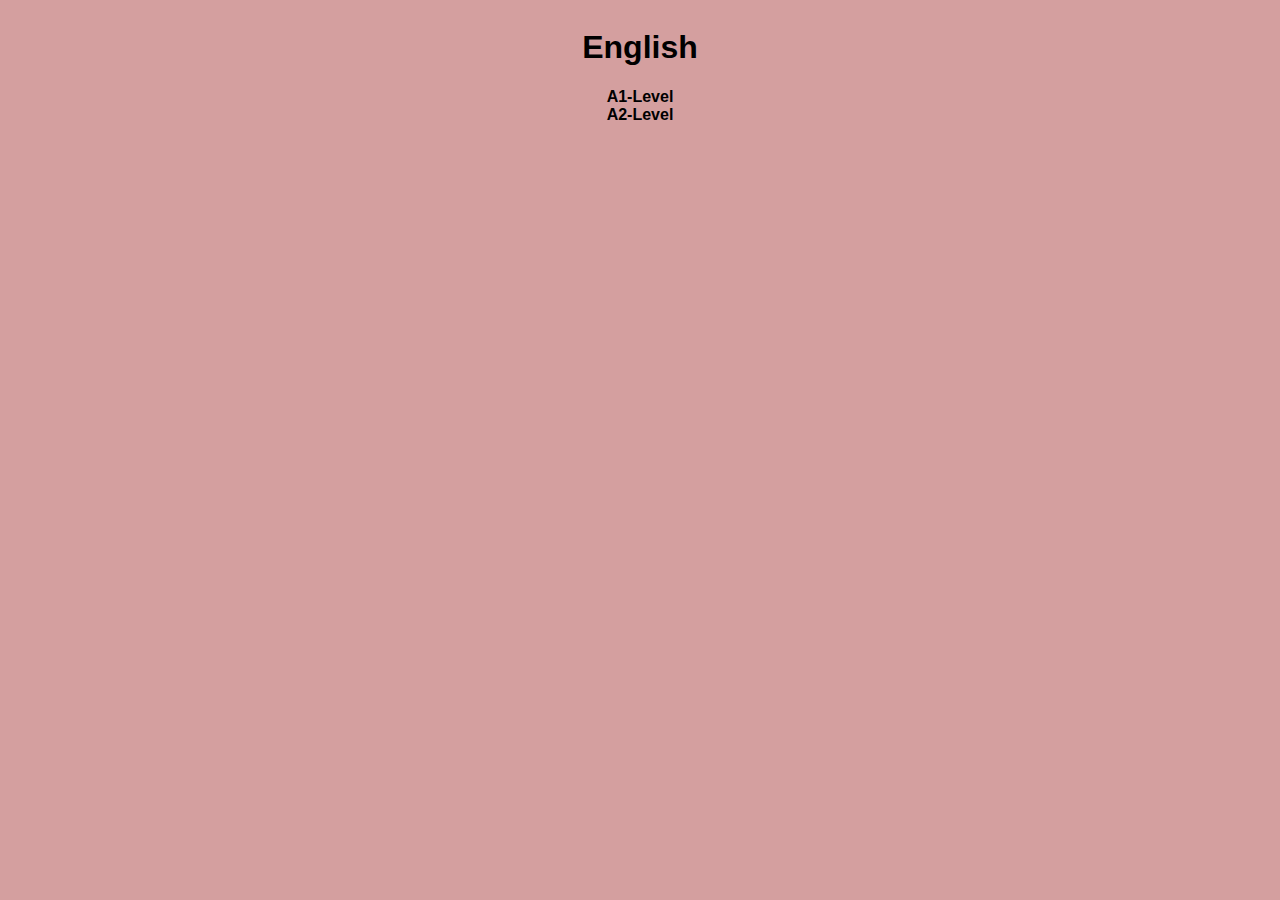
<file: index.html>
<!DOCTYPE html>
<html lang="en">
<head>
    <meta charset="UTF-8">
    <meta name="viewport" content="width=device-width, initial-scale=1.0">
    <link rel="stylesheet" href="style.css">
    <title>English</title>
</head>
<body>
    <h1>English</h1>
        <a href="A1.html" class="link">A1-Level</a>
        <a href="A2.html" class="link">A2-Level</a>
</body>
</html>
</file>
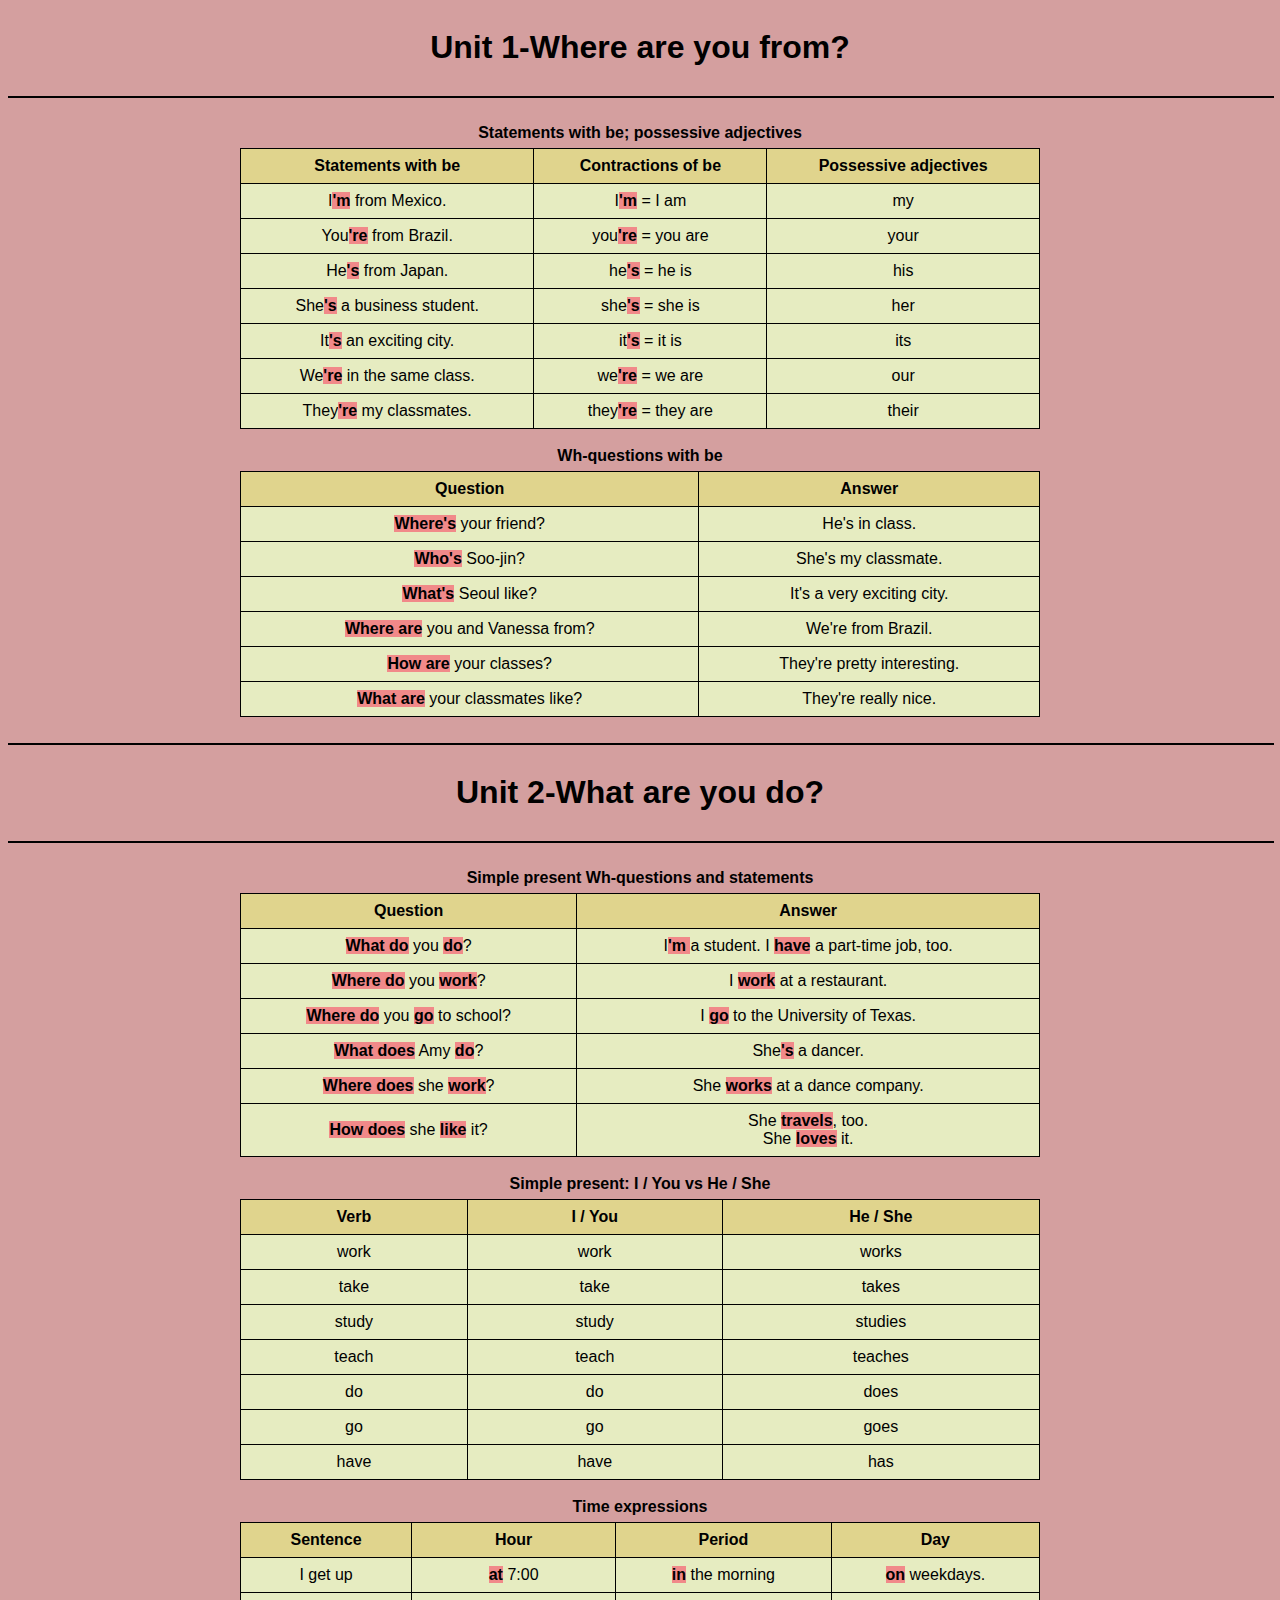
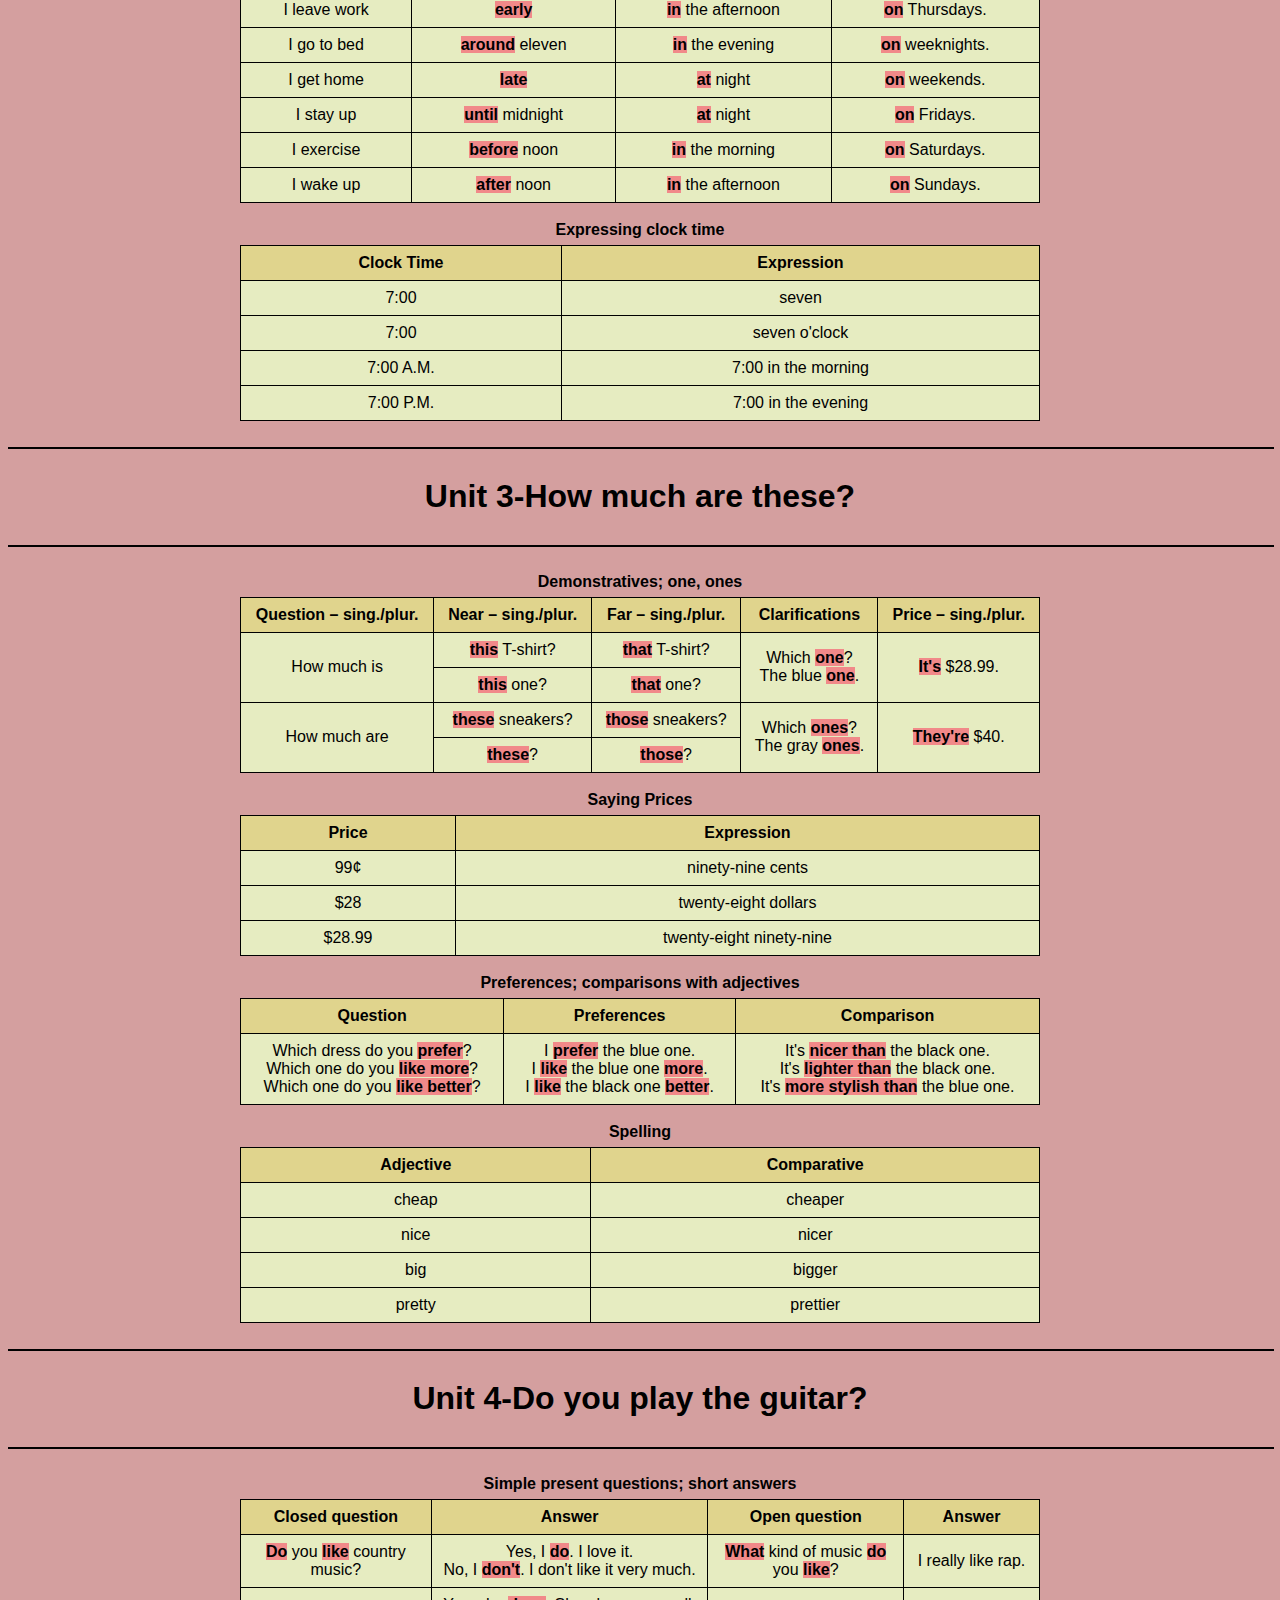
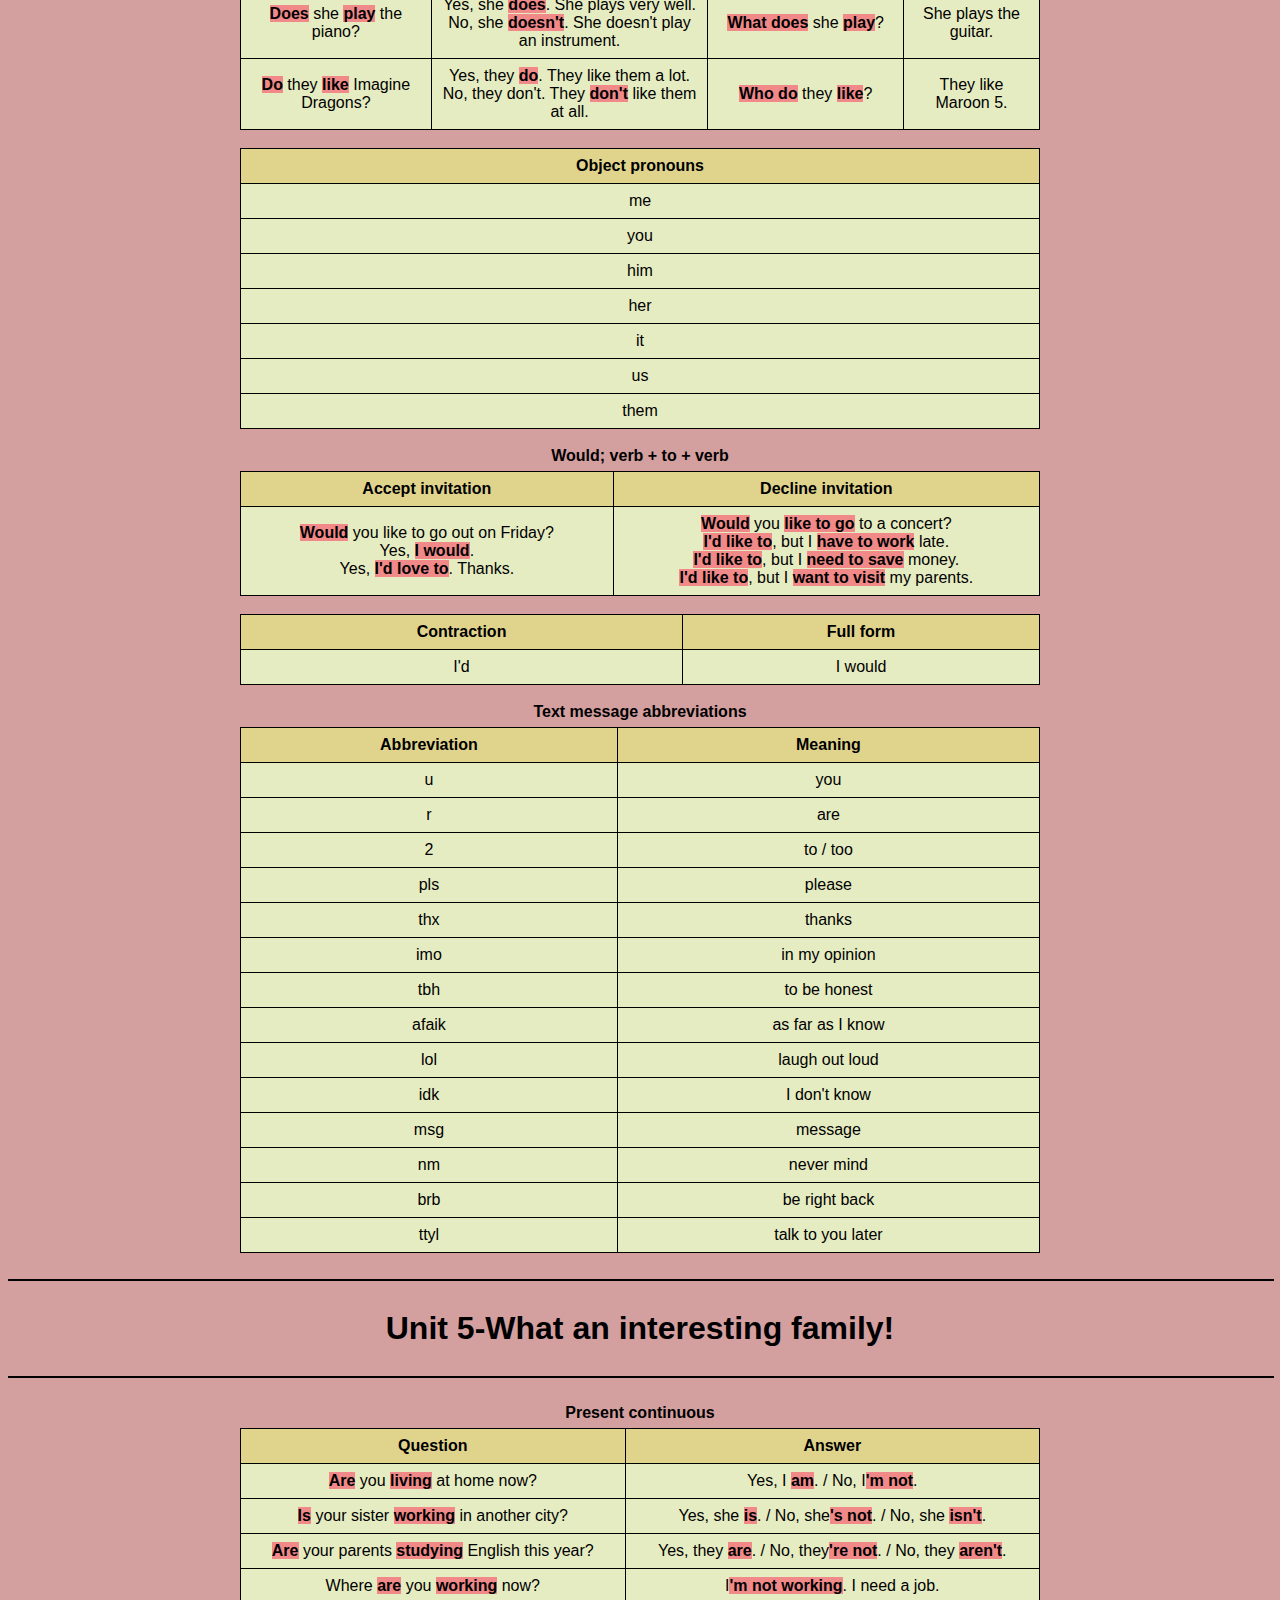
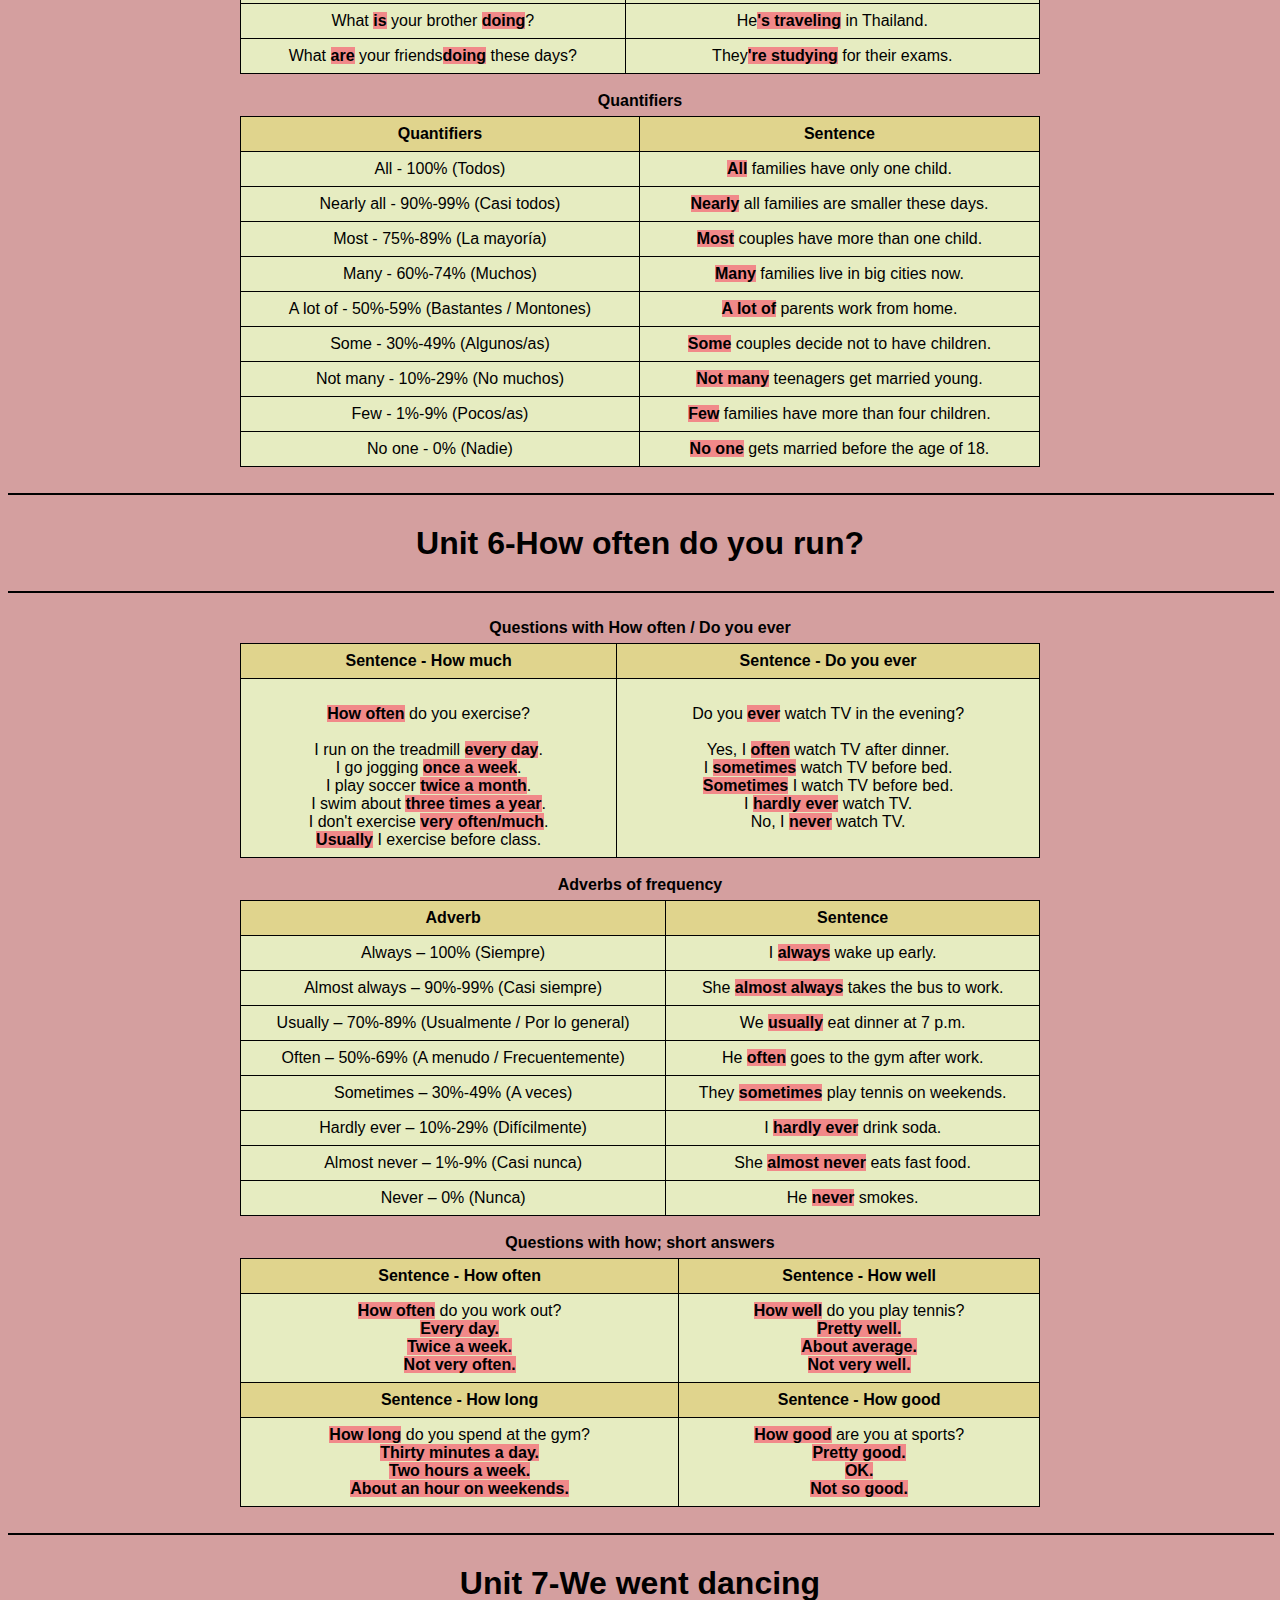
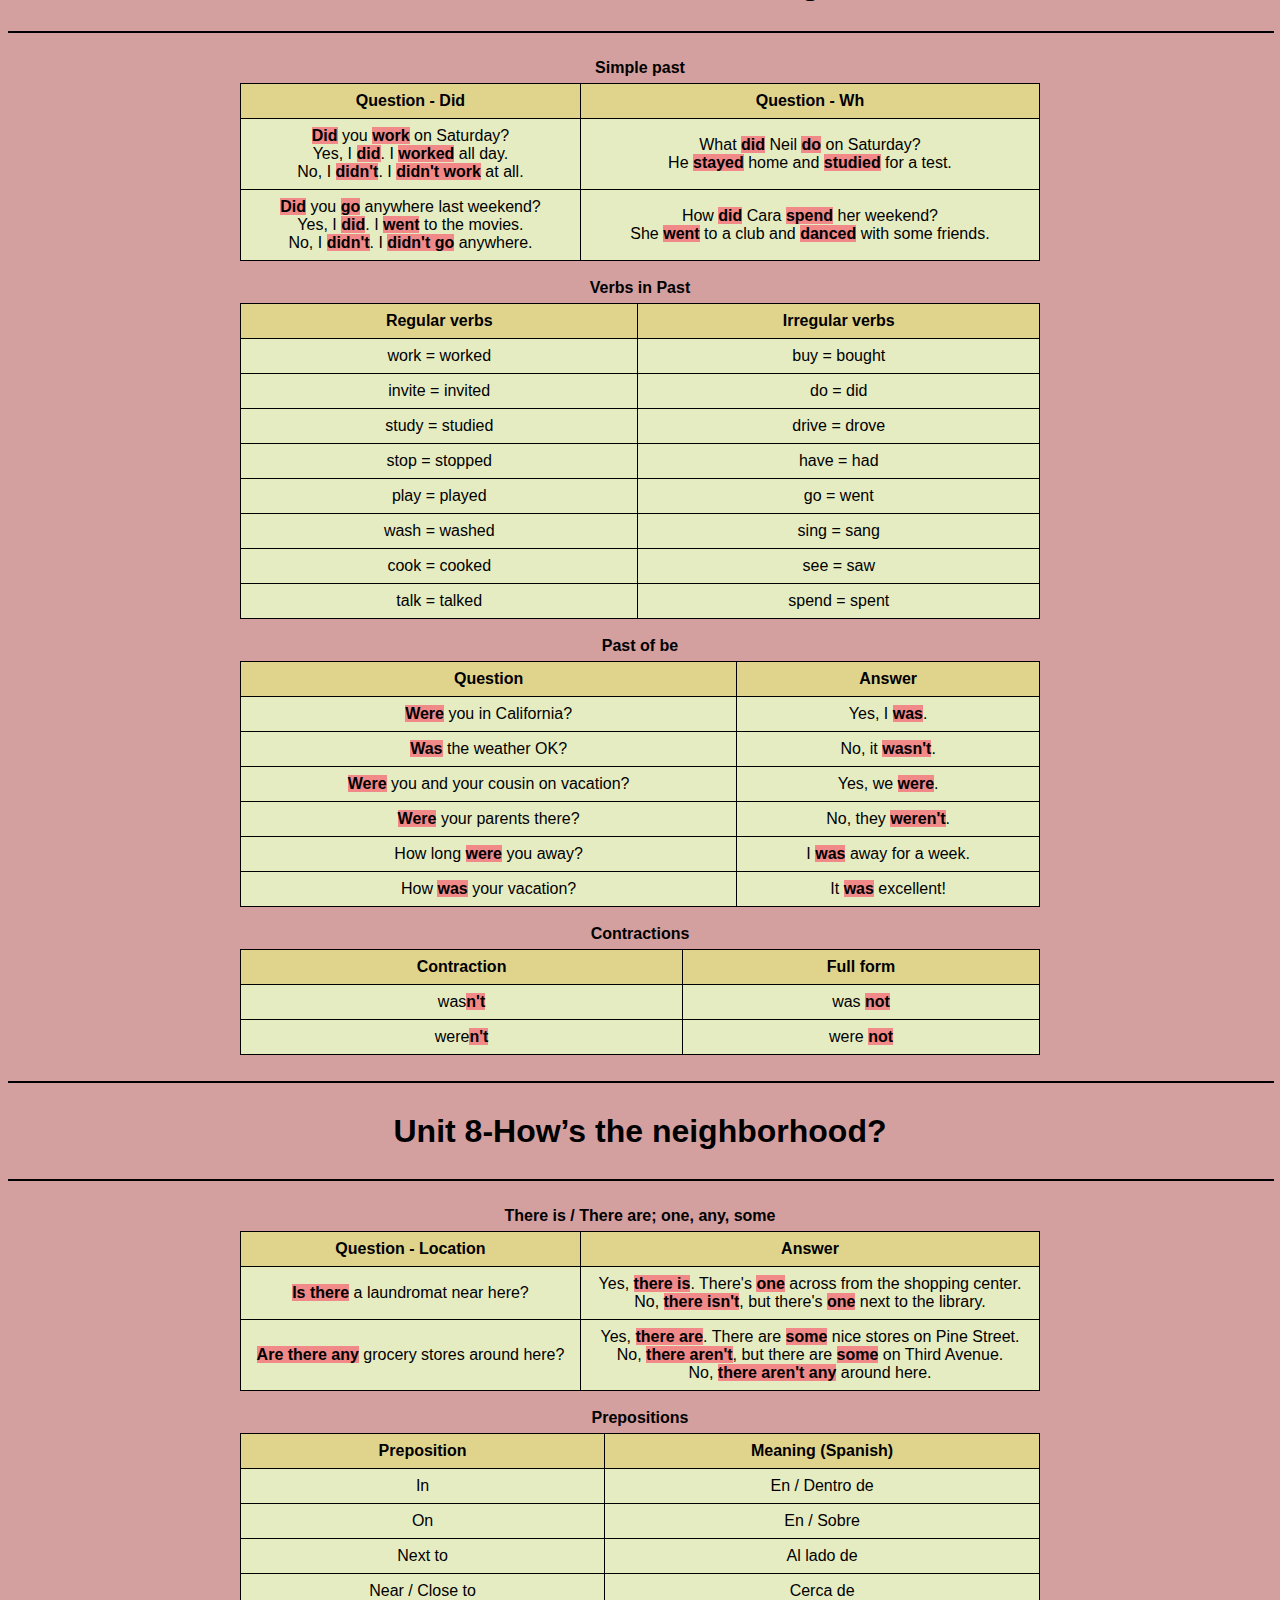
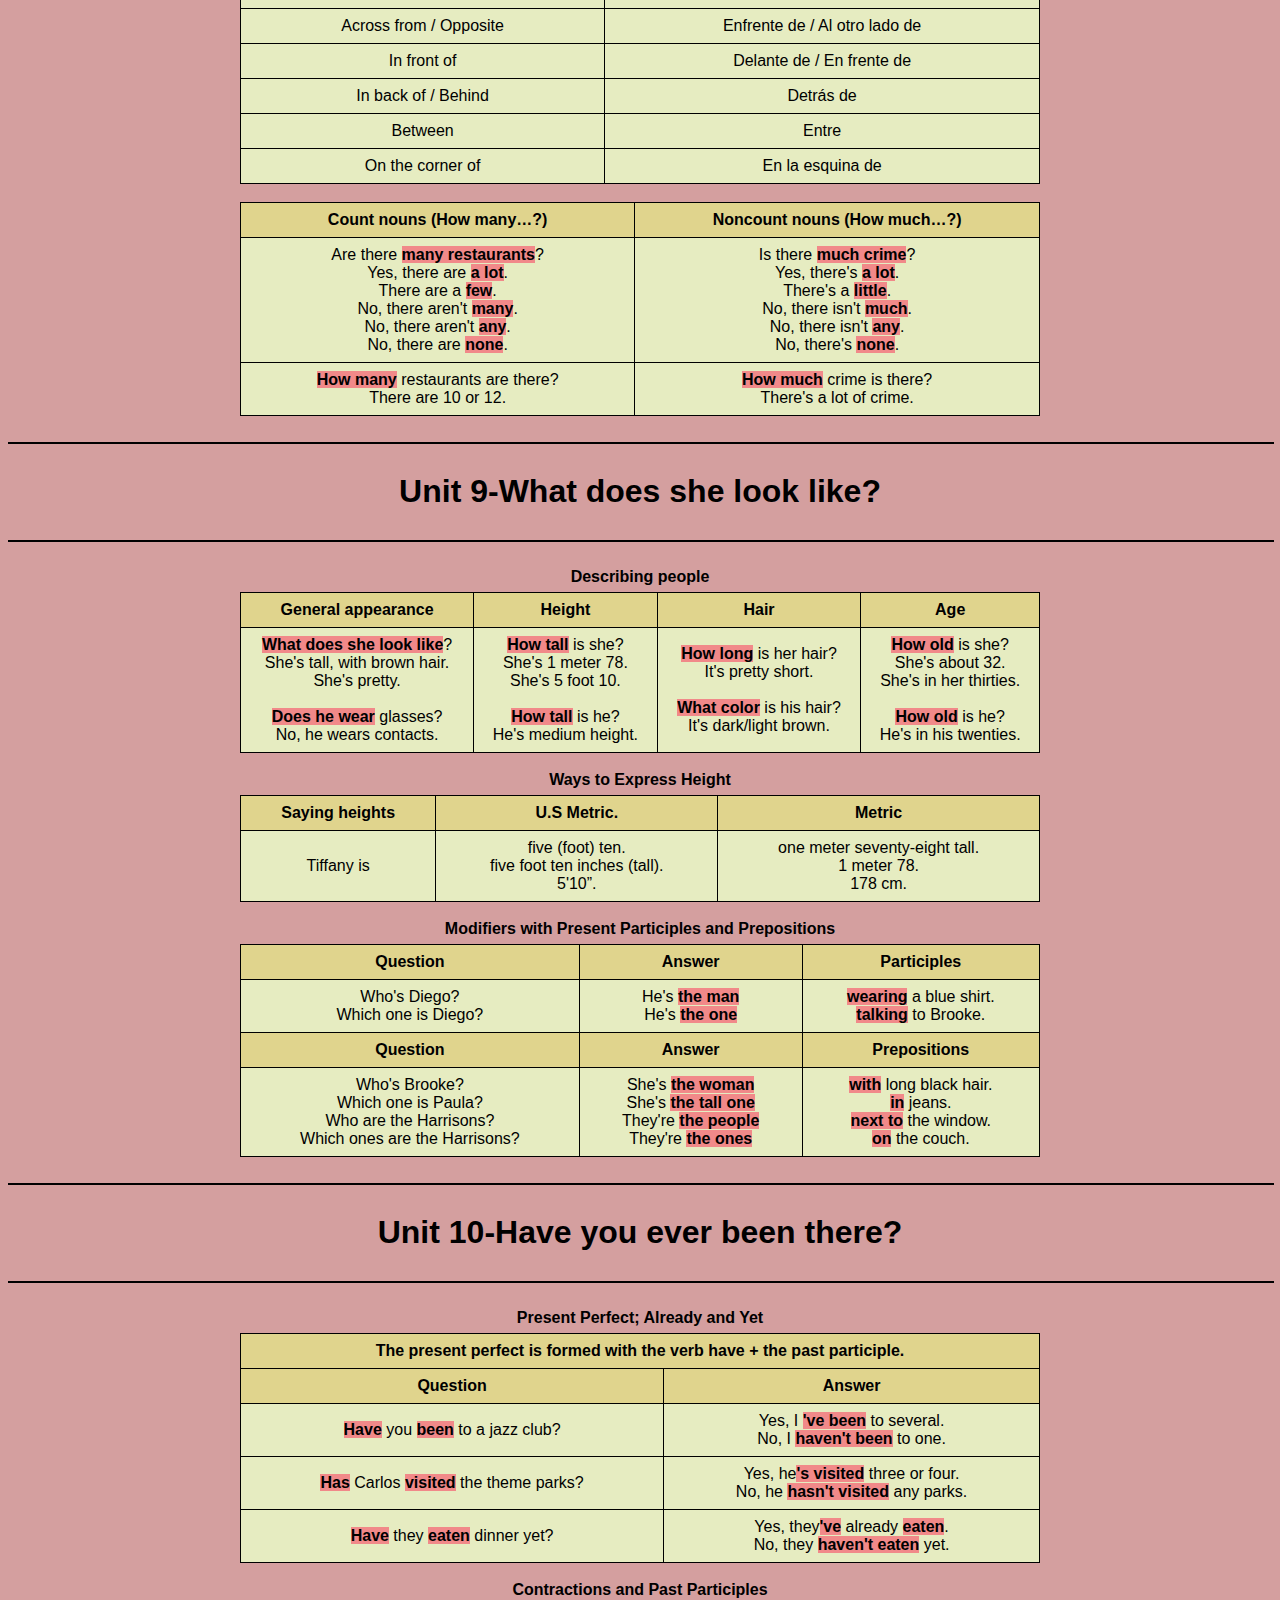
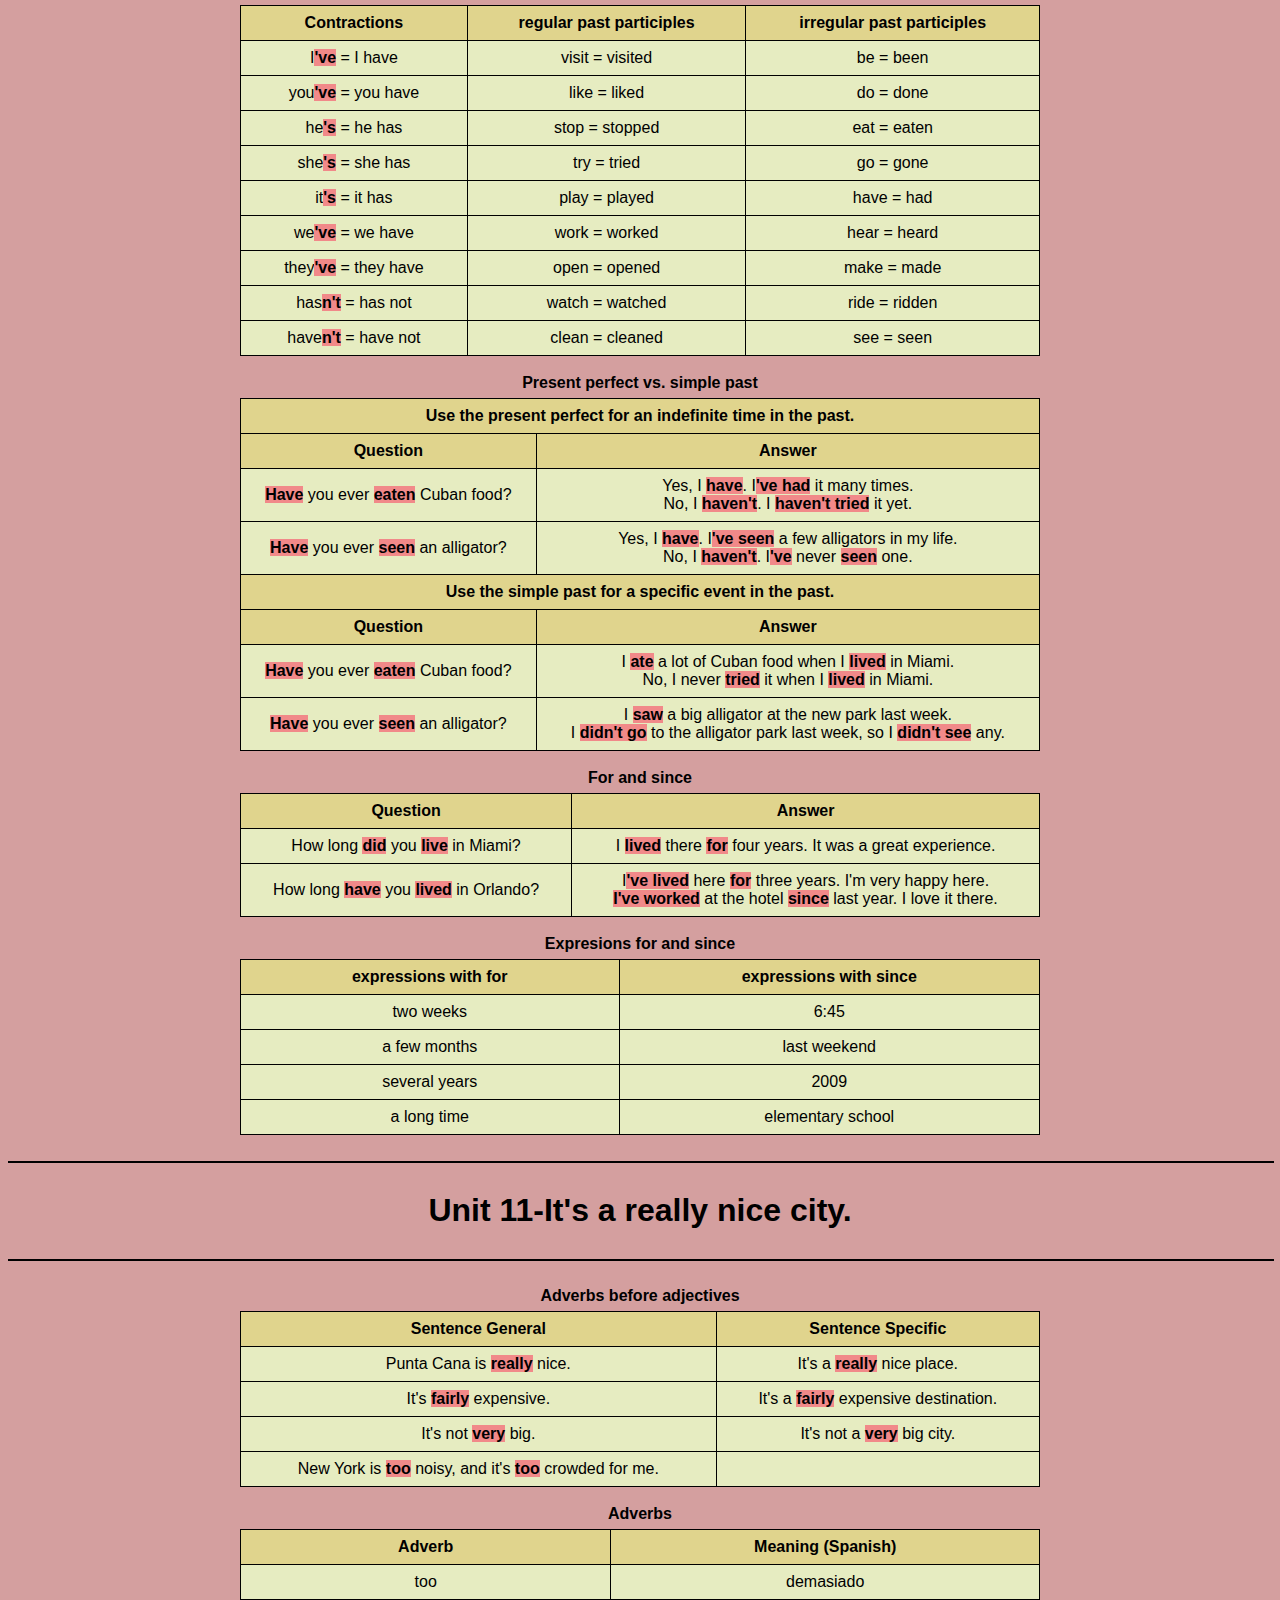
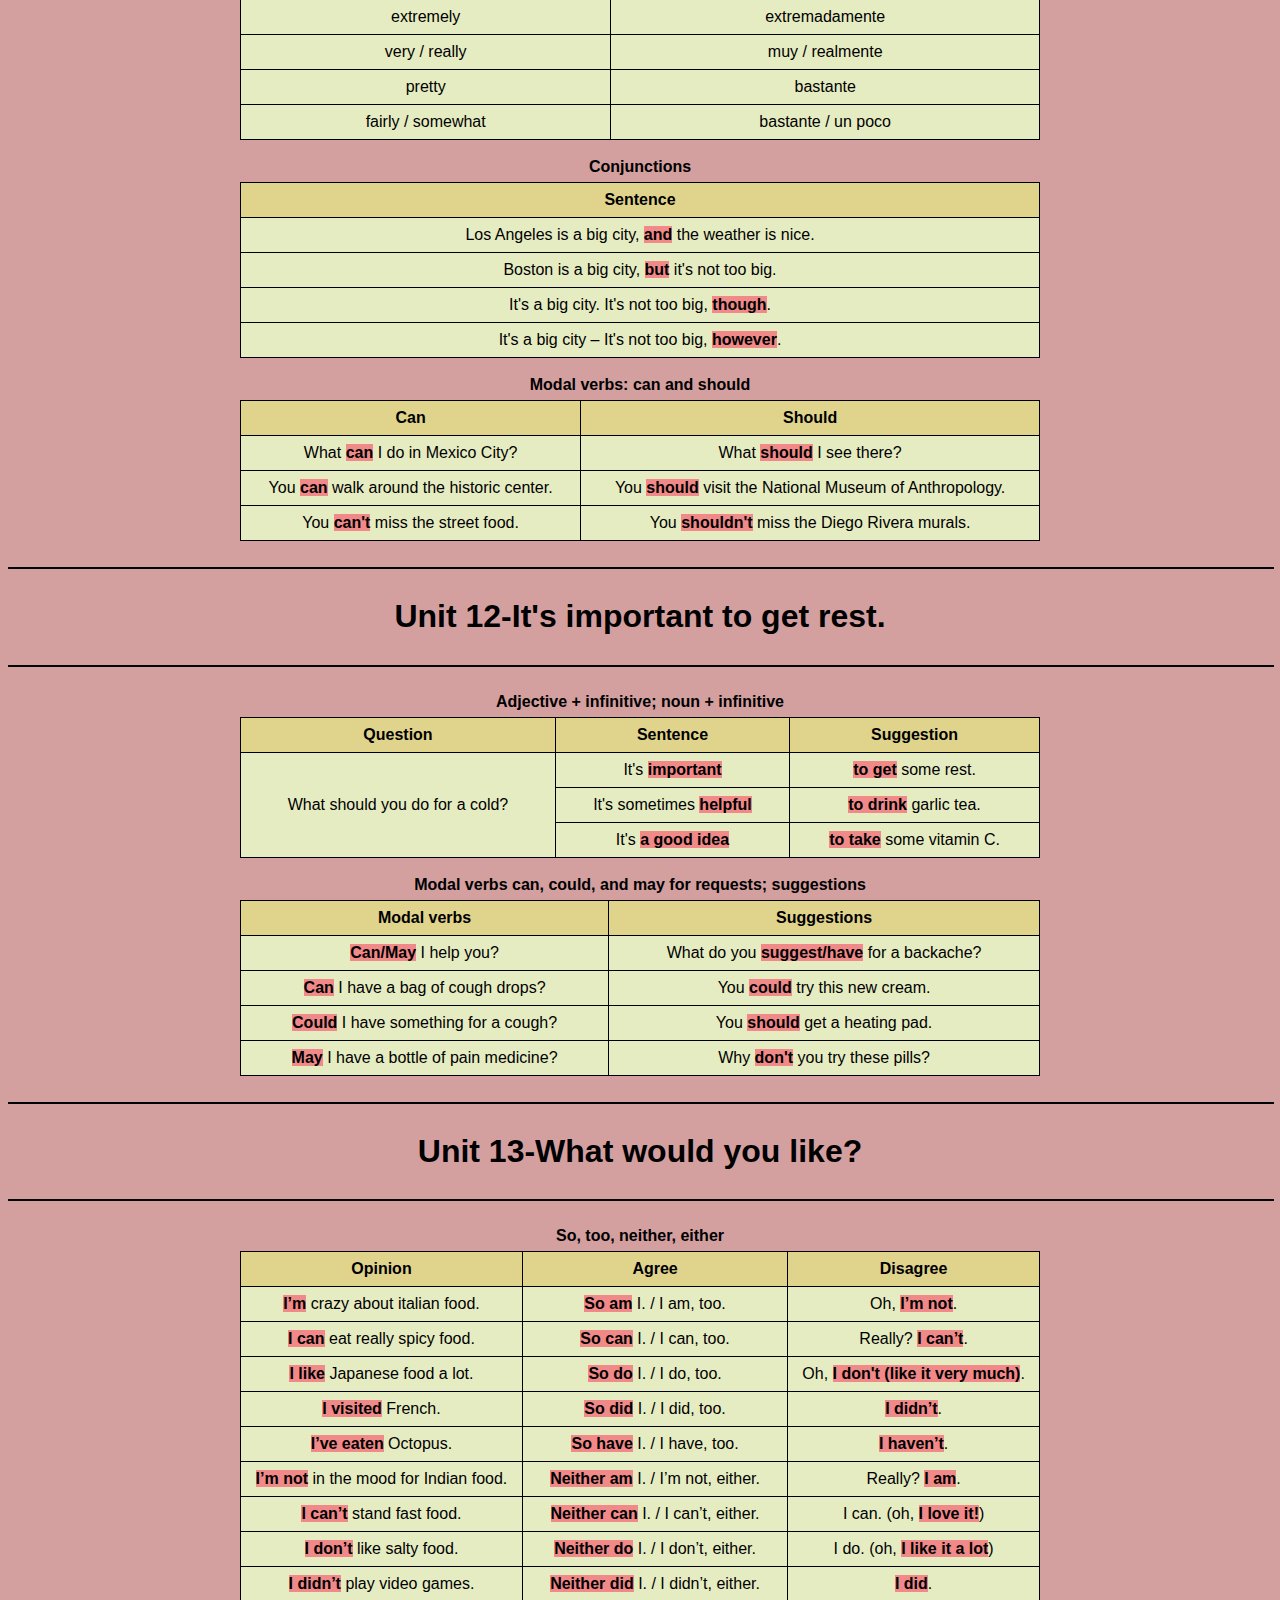
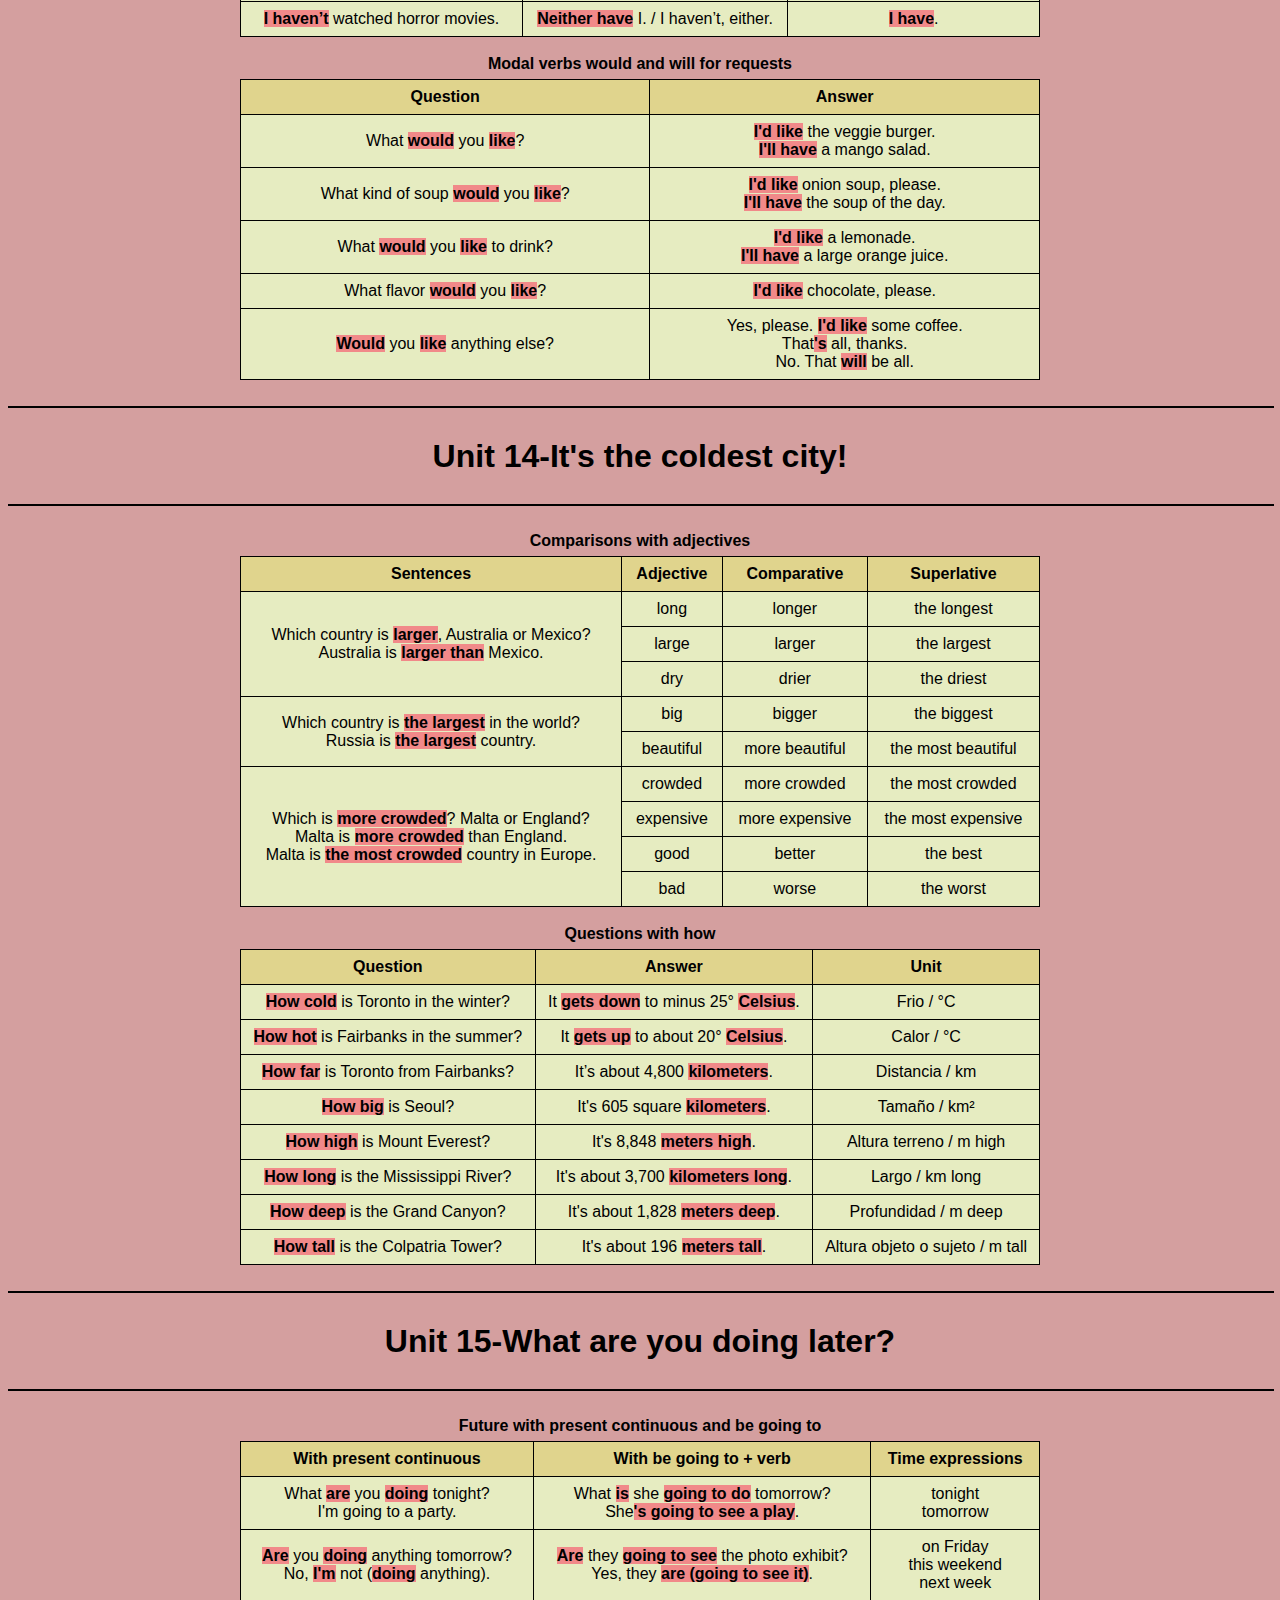
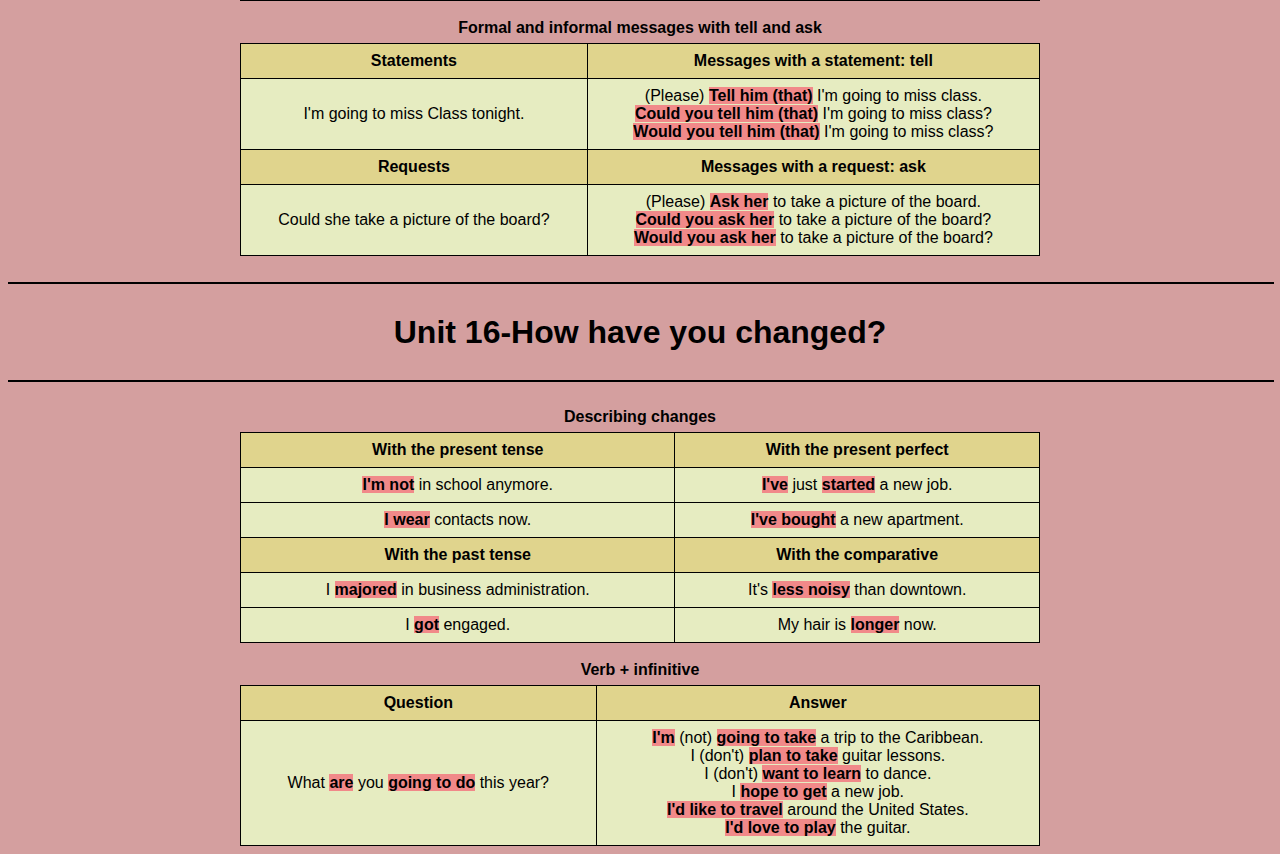
<file: A1.html>
<!DOCTYPE html>
<html lang="en">
<head>
    <meta charset="UTF-8">
    <meta name="viewport" content="width=device-width, initial-scale=1.0">
    <link rel="stylesheet" href="style.css">
    <title>English A1</title>
</head>
<body>
    <h1>Unit 1-Where are you from?</h1>
    <hr>
    <br>
  <table>
    <caption>Statements with be; possessive adjectives</caption>
    <thead>
      <tr>
        <th>Statements with be</th>
        <th>Contractions of be</th>
        <th>Possessive adjectives</th>
      </tr>
    </thead>
    <tbody>
      <tr>
        <td>I<span class="highlight">'m</span> from Mexico.</td>
        <td>I<span class="highlight">'m</span> = I am</td>
        <td>my</td>
      </tr>
      <tr>
        <td>You<span class="highlight">'re</span> from Brazil.</td>
        <td>you<span class="highlight">'re</span> = you are</td>
        <td>your</td>
      </tr>
      <tr>
        <td>He<span class="highlight">'s</span> from Japan.</td>
        <td>he<span class="highlight">'s</span> = he is</td>
        <td>his</td>
      </tr>
      <tr>
        <td>She<span class="highlight">'s</span> a business student.</td>
        <td>she<span class="highlight">'s</span> = she is</td>
        <td>her</td>
      </tr>
      <tr>
        <td>It<span class="highlight">'s</span> an exciting city.</td>
        <td>it<span class="highlight">'s</span> = it is</td>
        <td>its</td>
      </tr>
      <tr>
        <td>We<span class="highlight">'re</span> in the same class.</td>
        <td>we<span class="highlight">'re</span> = we are</td>
        <td>our</td>
      </tr>
      <tr>
        <td>They<span class="highlight">'re</span> my classmates.</td>
        <td>they<span class="highlight">'re</span> = they are</td>
        <td>their</td>
      </tr>
    </tbody>
  </table>
    <br>
  <table>
    <caption>Wh-questions with be</caption>
    <thead>
      <tr>
        <th>Question</th>
        <th>Answer</th>
      </tr>
    </thead>
    <tbody>
      <tr>
        <td><span class="highlight">Where's</span> your friend?</td>
        <td>He's in class.</td>
      </tr>
      <tr>
        <td><span class="highlight">Who's</span> Soo-jin?</td>
        <td>She's my classmate.</td>
      </tr>
      <tr>
        <td><span class="highlight">What's</span> Seoul like?</td>
        <td>It's a very exciting city.</td>
      </tr>
      <tr>
        <td><span class="highlight">Where are</span> you and Vanessa from?</td>
        <td>We're from Brazil.</td>
      </tr>
      <tr>
        <td><span class="highlight">How are</span> your classes?</td>
        <td>They're pretty interesting.</td>
      </tr>
      <tr>
        <td><span class="highlight">What are</span> your classmates like?</td>
        <td>They're really nice.</td>
      </tr>
    </tbody>
  </table>
  <br>
  <hr>
   <h1>Unit 2-What are you do?</h1>
    <hr>
    <br>
    <table>
    <caption>Simple present Wh-questions and statements</caption>
    <thead>
      <tr>
        <th>Question</th>
        <th>Answer</th>
      </tr>
    </thead>
    <tbody>
      <tr>
        <td><span class="highlight">What do</span> you <span class="highlight">do</span>?</td>
        <td>I<span class="highlight">'m </span>a student. I <span class="highlight">have</span> a part-time job, too.</td>
      </tr>
      <tr>
        <td><span class="highlight">Where do</span> you <span class="highlight">work</span>?</td>
        <td>I <span class="highlight">work</span> at a restaurant.</td>
      </tr>
      <tr>
        <td><span class="highlight">Where do</span> you <span class="highlight">go</span> to school?</td>
        <td>I <span class="highlight">go</span> to the University of Texas.</td>
      </tr>
      <tr>
        <td><span class="highlight">What does</span> Amy <span class="highlight">do</span>?</td>
        <td>She<span class="highlight">'s</span> a dancer.</td>
      </tr>
      <tr>
        <td><span class="highlight">Where does</span> she <span class="highlight">work</span>?</td>
        <td>She <span class="highlight">works</span> at a dance company.</td>
      </tr>
      <tr>
        <td><span class="highlight">How does</span> she <span class="highlight">like</span> it?</td>
        <td>She <span class="highlight">travels</span>, too.<br>She <span class="highlight">loves</span> it.</td>
      </tr>
    </tbody>
  </table>
  <br>
   <table>
      <caption>Simple present: I / You vs He / She</caption>
      <thead>
        <tr>
          <th>Verb</th>
          <th>I / You</th>
          <th>He / She</th>
        </tr>
      </thead>
      <tbody>
        <tr>
          <td>work</td>
          <td>work</td>
          <td class="third">work<span class="ending">s</span></td>
        </tr>
        <tr>
          <td>take</td>
          <td>take</td>
          <td class="third">take<span class="ending">s</span></td>
        </tr>
        <tr>
          <td>study</td>
          <td>study</td>
          <td class="third">stud<span class="ending">ies</span></td>
        </tr>
        <tr>
          <td>teach</td>
          <td>teach</td>
          <td class="third">teach<span class="ending">es</span></td>
        </tr>
        <tr>
          <td>do</td>
          <td>do</td>
          <td class="third">d<span class="ending">oes</span></td>
        </tr>
        <tr>
          <td>go</td>
          <td>go</td>
          <td class="third">go<span class="ending">es</span></td>
        </tr>
        <tr>
          <td>have</td>
          <td>have</td>
          <td class="third">ha<span class="ending">s</span></td>
        </tr>
      </tbody>
    </table>
    <br>
    <table>
      <caption>Time expressions</caption>
      <thead>
        <tr>
          <th>Sentence</th>
          <th>Hour</th>
          <th>Period</th>
          <th>Day</th>
        </tr>
      </thead>
      <tbody>
        <tr>
          <td class="sentence">I get up</td>
          <td><span class="highlight">at</span> 7:00</td>
          <td><span class="highlight">in</span> the morning</td>
          <td><span class="highlight">on</span> weekdays.</td>
        </tr>
        <tr>
          <td class="sentence">I leave work</td>
          <td><span class="highlight">early</span></td>
          <td><span class="highlight">in</span> the afternoon</td>
          <td><span class="highlight">on</span> Thursdays.</td>
        </tr>
        <tr>
          <td class="sentence">I go to bed</td>
          <td><span class="highlight">around</span> eleven</td>
          <td><span class="highlight">in</span> the evening</td>
          <td><span class="highlight">on</span> weeknights.</td>
        </tr>
        <tr>
          <td class="sentence">I get home</td>
          <td><span class="highlight">late</span></td>
          <td><span class="highlight">at</span> night</td>
          <td><span class="highlight">on</span> weekends.</td>
        </tr>
        <tr>
          <td class="sentence">I stay up</td>
          <td><span class="highlight">until</span> midnight</td>
          <td><span class="highlight">at</span> night</td>
          <td><span class="highlight">on</span> Fridays.</td>
        </tr>
        <tr>
          <td class="sentence">I exercise</td>
          <td><span class="highlight">before</span> noon</td>
          <td><span class="highlight">in</span> the morning</td>
          <td><span class="highlight">on</span> Saturdays.</td>
        </tr>
        <tr>
          <td class="sentence">I wake up</td>
          <td><span class="highlight">after</span> noon</td>
          <td><span class="highlight">in</span> the afternoon</td>
          <td><span class="highlight">on</span> Sundays.</td>
        </tr>
      </tbody>
    </table>
    <br>
    <table>
      <caption>Expressing clock time</caption>
      <thead>
        <th>Clock Time</th>
        <th>Expression</th>
      </thead>
      <tbody>
        <tr>
          <td class="time">7:00</td>
          <td>seven</td>
        </tr>
        <tr>
          <td class="time">7:00</td>
          <td>seven o'clock</td>
        </tr>
        <tr>
          <td class="time">7:00 A.M.</td>
          <td>7:00 in the morning</td>
        </tr>
        <tr>
          <td class="time">7:00 P.M.</td>
          <td>7:00 in the evening</td>
        </tr>
      </tbody>
    </table>
    <br>
    <hr>
    <h1>Unit 3-How much are these?</h1>
    <hr>
    <br>
    <table>
      <caption>Demonstratives; one, ones</caption>
      <thead>
        <tr>
          <th>Question – sing./plur.</th>
          <th>Near – sing./plur.</th>
          <th>Far – sing./plur.</th>
          <th>Clarifications</th>
          <th>Price – sing./plur.</th>
        </tr>
      </thead>
      <tbody>
        <tr>
          <td rowspan="2" class="question">How much is</td>
          <td><span class="highlight">this</span> T-shirt?</td>
          <td><span class="highlight">that</span> T-shirt?</td>
          <td rowspan="2">Which <span class="highlight">one</span>?<br> The blue <span class="highlight">one</span>.</td>
          <td rowspan="2"><span class="highlight">It's</span> $28.99.</td>
        </tr>
        <tr>
          <td><span class="highlight">this</span> one?</td>
          <td><span class="highlight">that</span> one?</td>
        </tr>
        <tr>
          <td rowspan="2" class="question">How much are</td>
          <td><span class="highlight">these</span> sneakers?</td>
          <td><span class="highlight">those</span> sneakers?</td>
          <td rowspan="2">Which <span class="highlight">ones</span>?<br> The gray <span class="highlight">ones</span>.</td>
          <td rowspan="2"><span class="highlight">They're</span> $40.</td>
        </tr>
        <tr>
          <td><span class="highlight">these</span>?</td>
          <td><span class="highlight">those</span>?</td>
        </tr>
      </tbody>
    </table>
    <br>
    <table>
      <caption>Saying Prices</caption>
      <thead>
        <tr>
          <th>Price</th>
          <th>Expression</th>
        </tr>
      </thead>
      <tbody>
        <tr>
          <td class="price">99¢</td>
          <td>ninety-nine cents</td>
        </tr>
        <tr>
          <td class="price">$28</td>
          <td>twenty-eight dollars</td>
        </tr>
        <tr>
          <td class="price">$28.99</td>
          <td>twenty-eight ninety-nine</td>
        </tr>
      </tbody>
    </table>
    <br>
    <table>
    <caption>Preferences; comparisons with adjectives</caption>
  <thead>
    <tr>
      <th>Question</th>
      <th>Preferences</th>
      <th>Comparison</th>
    </tr>
  </thead>
  <tbody>
    <tr>
      <td>Which dress do you <span class="highlight">prefer</span>?<br>Which one do you <span class="highlight">like more</span>?<br>Which one do you <span class="highlight">like better</span>?</td>
      <td>I <span class="highlight">prefer</span> the blue one.<br>I <span class="highlight">like</span> the blue one <span class="highlight">more</span>.<br>I <span class="highlight">like</span> the black one <span class="highlight">better</span>.</td>
      <td>It's <span class="highlight">nicer than</span> the black one.<br>It's <span class="highlight">lighter than</span> the black one.<br>It's <span class="highlight">more stylish than</span> the blue one.</td>
    </tr>
  </tbody>
</table>
<br>
<table>
    <caption>Spelling</caption>
  <thead>
    <tr>
      <th>Adjective</th>
      <th>Comparative</th>
    </tr>
  </thead>
  <tbody>
    <tr>
      <td>cheap</td>
      <td>cheaper</td>
    </tr>
    <tr>
      <td>nice</td>
      <td>nicer</td>
    </tr>
    <tr>
      <td>big</td>
      <td>bigger</td>
    </tr>
    <tr>
      <td>pretty</td>
      <td>prettier</td>
    </tr>
  </tbody>
</table>
<br>
<hr>
<h1>Unit 4-Do you play the guitar?</h1>
<hr>
<br>
<table>
    <caption>Simple present questions; short answers</caption>
  <thead>
    <tr>
      <th>Closed question</th>
      <th>Answer</th>
      <th>Open question</th>
      <th>Answer</th>
    </tr>
  </thead>
  <tbody>
    <tr>
      <td><span class="highlight">Do</span> you <span class="highlight">like</span> country music?</td>
      <td>
        Yes, I <span class="highlight">do</span>. I love it.<br>
        No, I <span class="highlight">don't</span>. I don't like it very much.
      </td>
      <td><span class="highlight">What</span> kind of music <span class="highlight">do</span> you <span class="highlight">like</span>?</td>
      <td>I really like rap.</td>
    </tr>
    <tr>
      <td><span class="highlight">Does</span> she <span class="highlight">play</span> the piano?</td>
      <td>
        Yes, she <span class="highlight">does</span>. She plays very well.<br>
        No, she <span class="highlight">doesn't</span>. She doesn't play an instrument.
      </td>
      <td><span class="highlight">What does</span> she <span class="highlight">play</span>?</td>
      <td>She plays the guitar.</td>
    </tr>
    <tr>
      <td><span class="highlight">Do</span> they <span class="highlight">like</span> Imagine Dragons?</td>
      <td>
        Yes, they <span class="highlight">do</span>. They like them a lot.<br>
        No, they don't. They <span class="highlight">don't</span> like them at all.
      </td>
      <td><span class="highlight">Who do</span> they <span class="highlight">like</span>?</td>
      <td>They like Maroon 5.</td>
    </tr>
  </tbody>
</table>
<br>
<table>
  <thead>
    <tr>
      <th>Object pronouns</th>
    </tr>
  </thead>
  <tbody>
    <tr><td>me</td></tr>
    <tr><td>you</td></tr>
    <tr><td>him</td></tr>
    <tr><td>her</td></tr>
    <tr><td>it</td></tr>
    <tr><td>us</td></tr>
    <tr><td>them</td></tr>
  </tbody>
</table>
<br>
<table>
    <caption>Would; verb + to + verb</caption>
  <thead>
    <tr>
      <th>Accept invitation</th>
      <th>Decline invitation</th>
    </tr>
  </thead>
  <tbody>
    <tr>
      <td>
        <span class="highlight">Would</span> you like to go out on Friday?<br>
        Yes, <span class="highlight">I would</span>.<br>
        Yes, <span class="highlight">I'd love to</span>. Thanks.
      </td>
      <td>
        <span class="highlight">Would</span> you <span class="highlight">like to go</span> to a concert?<br>
        <span class="highlight">I'd like to</span>, but I <span class="highlight">have to work</span> late.<br>
        <span class="highlight">I'd like to</span>, but I <span class="highlight">need to save</span> money.<br>
        <span class="highlight">I'd like to</span>, but I <span class="highlight">want to visit</span> my parents.
      </td>
    </tr>
  </tbody>
</table>
<br>
<table>
  <thead>
    <tr>
      <th>Contraction</th>
      <th>Full form</th>
    </tr>
  </thead>
  <tbody>
    <tr>
      <td>I'd</td>
      <td>I would</td>
    </tr>
  </tbody>
</table>
<br>
<table>
    <caption>Text message abbreviations</caption>
  <thead>
    <tr>
      <th>Abbreviation</th>
      <th>Meaning</th>
    </tr>
  </thead>
  <tbody>
    <tr><td>u</td><td>you</td></tr>
    <tr><td>r</td><td>are</td></tr>
    <tr><td>2</td><td>to / too</td></tr>
    <tr><td>pls</td><td>please</td></tr>
    <tr><td>thx</td><td>thanks</td></tr>
    <tr><td>imo</td><td>in my opinion</td></tr>
    <tr><td>tbh</td><td>to be honest</td></tr>
    <tr><td>afaik</td><td>as far as I know</td></tr>
    <tr><td>lol</td><td>laugh out loud</td></tr>
    <tr><td>idk</td><td>I don't know</td></tr>
    <tr><td>msg</td><td>message</td></tr>
    <tr><td>nm</td><td>never mind</td></tr>
    <tr><td>brb</td><td>be right back</td></tr>
    <tr><td>ttyl</td><td>talk to you later</td></tr>
  </tbody>
</table>
<br>
<hr>
<h1>Unit 5-What an interesting family!</h1>
<hr>
<br>
<table>
    <caption>Present continuous</caption>
  <thead>
    <tr>
      <th>Question</th>
      <th>Answer</th>
    </tr>
  </thead>
  <tbody>
    <tr>
      <td><span class="highlight">Are</span> you <span class="highlight">living</span> at home now?</td>
      <td>Yes, I <span class="highlight">am</span>. / No, I<span class="highlight">'m not</span>.</td>
    </tr>
    <tr>
      <td><span class="highlight">Is</span> your sister <span class="highlight"> working</span> in another city?</td>
      <td>Yes, she <span class="highlight">is</span>. / No, she<span class="highlight">'s not</span>. / No, she <span class="highlight">isn't</span>.</td>
    </tr>
    <tr>
      <td><span class="highlight">Are</span> your parents <span class="highlight">studying</span> English this year?</td>
      <td>Yes, they <span class="highlight">are</span>. / No, they<span class="highlight">'re not</span>. / No, they <span class="highlight">aren't</span>.</td>
    </tr>
    <tr>
      <td>Where <span class="highlight">are</span> you <span class="highlight">working</span> now?</td>
      <td>I<span class="highlight">'m not working</span>. I need a job.</td>
    </tr>
    <tr>
      <td>What <span class="highlight">is</span> your brother <span class="highlight">doing</span>?</td>
      <td>He<span class="highlight">'s traveling</span> in Thailand.</td>
    </tr>
    <tr>
      <td>What <span class="highlight">are</span> your friends<span class="highlight">doing</span> these days?</td>
      <td>They<span class="highlight">'re studying</span> for their exams.</td>
    </tr>
  </tbody>
</table>
<br>
<table>
    <caption>Quantifiers</caption>
  <thead>
    <tr>
      <th>Quantifiers</th>
      <th>Sentence</th>
    </tr>
  </thead>
  <tbody>
    <tr>
      <td>All - 100% (Todos)</td>
      <td><span class="highlight">All</span> families have only one child.</td>
    </tr>
    <tr>
      <td>Nearly all - 90%-99% (Casi todos)</td>
      <td><span class="highlight">Nearly</span> all families are smaller these days.</td>
    </tr>
    <tr>
      <td>Most - 75%-89% (La mayoría)</td>
      <td><span class="highlight">Most</span> couples have more than one child.</td>
    </tr>
    <tr>
      <td>Many - 60%-74% (Muchos)</td>
      <td><span class="highlight">Many</span> families live in big cities now.</td>
    </tr>
    <tr>
      <td>A lot of - 50%-59% (Bastantes / Montones)</td>
      <td><span class="highlight">A lot of</span> parents work from home.</td>
    </tr>
    <tr>
      <td>Some - 30%-49% (Algunos/as)</td>
      <td><span class="highlight">Some</span> couples decide not to have children.</td>
    </tr>
    <tr>
      <td>Not many - 10%-29% (No muchos)</td>
      <td><span class="highlight">Not many</span> teenagers get married young.</td>
    </tr>
    <tr>
      <td>Few - 1%-9% (Pocos/as)</td>
      <td><span class="highlight">Few</span> families have more than four children.</td>
    </tr>
    <tr>
      <td>No one - 0% (Nadie)</td>
      <td><span class="highlight">No one</span> gets married before the age of 18.</td>
    </tr>
  </tbody>
</table>
<br>
<hr>
<h1>Unit 6-How often do you run?</h1>
<hr>
<br>
<table>
  <caption>Questions with How often / Do you ever</caption>
  <thead>
    <tr>
      <th>Sentence - How much</th>
      <th>Sentence - Do you ever</th>
    </tr>
  </thead>
  <tbody>
    <tr>
      <td>
        <br><span class="highlight">How often</span> do you exercise?<br><br>
        I run on the treadmill <span class="highlight">every day</span>.<br>
        I go jogging <span class="highlight">once a week</span>.<br>
        I play soccer <span class="highlight">twice a month</span>.<br>
        I swim about <span class="highlight">three times a year</span>.<br>
        I don't exercise <span class="highlight">very often/much</span>.<br>
        <span class="highlight">Usually</span> I exercise before class.
      </td>
      <td>
        Do you <span class="highlight">ever</span> watch TV in the evening?<br><br>
        Yes, I <span class="highlight">often</span> watch TV after dinner.<br>
        I <span class="highlight">sometimes</span> watch TV before bed.<br>
        <span class="highlight">Sometimes</span> I watch TV before bed.<br>
        I <span class="highlight">hardly ever</span> watch TV.<br>
        No, I <span class="highlight">never</span> watch TV.
      </td>
    </tr>
  </tbody>
</table>
<br>
<table>
  <caption>Adverbs of frequency</caption>
  <thead>
    <tr>
      <th>Adverb</th>
      <th>Sentence</th>
    </tr>
  </thead>
  <tbody>
    <tr>
      <td>Always – 100% (Siempre)</td>
      <td>I <span class="highlight">always</span> wake up early.</td>
    </tr>
    <tr>
      <td>Almost always – 90%-99% (Casi siempre)</td>
      <td>She <span class="highlight">almost always</span> takes the bus to work.</td>
    </tr>
    <tr>
      <td>Usually – 70%-89% (Usualmente / Por lo general)</td>
      <td>We <span class="highlight">usually</span> eat dinner at 7 p.m.</td>
    </tr>
    <tr>
      <td>Often – 50%-69% (A menudo / Frecuentemente)</td>
      <td>He <span class="highlight">often</span> goes to the gym after work.</td>
    </tr>
    <tr>
      <td>Sometimes – 30%-49% (A veces)</td>
      <td>They <span class="highlight">sometimes</span> play tennis on weekends.</td>
    </tr>
    <tr>
      <td>Hardly ever – 10%-29% (Difícilmente)</td>
      <td>I <span class="highlight">hardly ever</span> drink soda.</td>
    </tr>
    <tr>
      <td>Almost never – 1%-9% (Casi nunca)</td>
      <td>She <span class="highlight">almost never</span> eats fast food.</td>
    </tr>
    <tr>
      <td>Never – 0% (Nunca)</td>
      <td>He <span class="highlight">never</span> smokes.</td>
    </tr>
  </tbody>
</table>
<br>
<table>
  <caption>Questions with how; short answers</caption>
  <thead>
    <tr>
      <th>Sentence - How often</th>
      <th>Sentence - How well</th>
    </tr>
  </thead>
  <tbody>
    <tr>
      <td><span class="highlight">How often</span> do you work out?<br>
          <span class="highlight">Every day.</span><br>
          <span class="highlight">Twice a week.</span><br>
          <span class="highlight">Not very often.</span></td>
      <td><span class="highlight">How well</span> do you play tennis?<br>
          <span class="highlight">Pretty well.</span><br>
          <span class="highlight">About average.</span><br>
          <span class="highlight">Not very well.</span></td>
    </tr>
  </tbody>
  <thead>
    <tr>
      <th>Sentence - How long</th>
      <th>Sentence - How good</th>
    </tr>
  </thead>
  <tbody>
    <tr>
      <td><span class="highlight">How long</span> do you spend at the gym?<br>
          <span class="highlight">Thirty minutes a day.</span><br>
          <span class="highlight">Two hours a week.</span><br>
          <span class="highlight">About an hour on weekends.</span></td>
      <td><span class="highlight">How good</span> are you at sports?<br>
          <span class="highlight">Pretty good.</span><br>
          <span class="highlight">OK.</span><br>
          <span class="highlight">Not so good.</span></td>
    </tr>
  </tbody>
</table>
<br>
<hr>
<h1>Unit 7-We went dancing</h1>
<hr>
<br>
<table>
  <caption>Simple past</caption>
  <thead>
    <tr>
      <th>Question - Did</th>
      <th>Question - Wh</th>
    </tr>
  </thead>
  <tbody>
    <tr>
      <td>
        <span class="highlight">Did</span> you <span class="highlight">work</span> on Saturday?<br>
        Yes, I <span class="highlight">did</span>. I <span class="highlight">worked</span> all day.<br>
        No, I <span class="highlight">didn't</span>. I <span class="highlight">didn't work</span> at all.
      </td>
      <td>
        What <span class="highlight">did</span> Neil <span class="highlight">do</span> on Saturday?<br>
        He <span class="highlight">stayed</span> home and <span class="highlight">studied</span> for a test.
      </td>
    </tr>
    <tr>
      <td>
        <span class="highlight">Did</span> you <span class="highlight">go</span> anywhere last weekend?<br>
        Yes, I <span class="highlight">did</span>. I <span class="highlight">went</span> to the movies.<br>
        No, I <span class="highlight">didn't</span>. I <span class="highlight">didn't go</span> anywhere.
      </td>
      <td>
        How <span class="highlight">did</span> Cara <span class="highlight">spend</span> her weekend?<br>
        She <span class="highlight">went</span> to a club and <span class="highlight">danced</span> with some friends.
      </td>
    </tr>
  </tbody>
</table>
<br>
<table>
  <caption>Verbs in Past</caption>
  <thead>
    <tr>
      <th>Regular verbs</th>
      <th>Irregular verbs</th>
    </tr>
  </thead>
  <tbody>
    <tr><td>work = worked</td><td>buy = bought</td></tr>
    <tr><td>invite = invited</td><td>do = did</td></tr>
    <tr><td>study = studied</td><td>drive = drove</td></tr>
    <tr><td>stop = stopped</td><td>have = had</td></tr>
    <tr><td>play = played</td><td>go = went</td></tr>
    <tr><td>wash = washed</td><td>sing = sang</td></tr>
    <tr><td>cook = cooked</td><td>see = saw</td></tr>
    <tr><td>talk = talked</td><td>spend = spent</td></tr>
  </tbody>
</table>
<br>
<table>
  <caption>Past of be</caption>
  <thead>
    <tr>
      <th>Question</th>
      <th>Answer</th>
    </tr>
  </thead>
  <tbody>
    <tr>
      <td><span class="highlight">Were</span> you in California?</td>
      <td>Yes, I <span class="highlight">was</span>.</td>
    </tr>
    <tr>
      <td><span class="highlight">Was</span> the weather OK?</td>
      <td>No, it <span class="highlight">wasn't</span>.</td>
    </tr>
    <tr>
      <td><span class="highlight">Were</span> you and your cousin on vacation?</td>
      <td>Yes, we <span class="highlight">were</span>.</td>
    </tr>
    <tr>
      <td><span class="highlight">Were</span> your parents there?</td>
      <td>No, they <span class="highlight">weren't</span>.</td>
    </tr>
    <tr>
      <td>How long <span class="highlight">were</span> you away?</td>
      <td>I <span class="highlight">was</span> away for a week.</td>
    </tr>
    <tr>
      <td>How <span class="highlight">was</span> your vacation?</td>
      <td>It <span class="highlight">was</span> excellent!</td>
    </tr>
  </tbody>
</table>
<br>
<table>
  <caption>Contractions</caption>
  <thead>
    <tr>
      <th>Contraction</th>
      <th>Full form</th>
    </tr>
  </thead>
  <tbody>
    <tr>
      <td>was<span class="highlight">n't</span></td>
      <td>was <span class="highlight">not</span></td>
    </tr>
    <tr>
      <td>were<span class="highlight">n't</span></td>
      <td>were <span class="highlight">not</span></td>
    </tr>
  </tbody>
</table>
<br>
<hr>
<h1>Unit 8-How’s the neighborhood?</h1>
<hr>
<br>
<table>
  <caption>There is / There are; one, any, some</caption>
  <thead>
    <tr>
      <th>Question - Location</th>
      <th>Answer</th>
    </tr>
  </thead>
  <tbody>
    <tr>
      <td><span class="highlight">Is there</span> a laundromat near here?</td>
      <td>
        Yes, <span class="highlight">there is</span>. There's <span class="highlight">one</span> across from the shopping center.<br>
        No, <span class="highlight">there isn't</span>, but there's <span class="highlight">one</span> next to the library.
      </td>
    </tr>
    <tr>
      <td><span class="highlight">Are there any</span> grocery stores around here?</td>
      <td>
        Yes, <span class="highlight">there are</span>. There are <span class="highlight">some</span> nice stores on Pine Street.<br>
        No, <span class="highlight">there aren't</span>, but there are <span class="highlight">some</span> on Third Avenue.<br>
        No, <span class="highlight">there aren't any</span> around here.
      </td>
    </tr>
  </tbody>
</table>
<br>
<table>
  <caption>Prepositions</caption>
  <thead>
    <tr>
      <th>Preposition</th>
      <th>Meaning (Spanish)</th>
    </tr>
  </thead>
  <tbody>
    <tr><td>In</td><td>En / Dentro de</td></tr>
    <tr><td>On</td><td>En / Sobre</td></tr>
    <tr><td>Next to</td><td>Al lado de</td></tr>
    <tr><td>Near / Close to</td><td>Cerca de</td></tr>
    <tr><td>Across from / Opposite</td><td>Enfrente de / Al otro lado de</td></tr>
    <tr><td>In front of</td><td>Delante de / En frente de</td></tr>
    <tr><td>In back of / Behind</td><td>Detrás de</td></tr>
    <tr><td>Between</td><td>Entre</td></tr>
    <tr><td>On the corner of</td><td>En la esquina de</td></tr>
  </tbody>
</table>
<br>
<table>
  <thead>
    <tr>
      <th>Count nouns (How many…?)</th>
      <th>Noncount nouns (How much…?)</th>
    </tr>
  </thead>
  <tbody>
    <tr>
      <td>Are there <span class="highlight">many restaurants</span>?<br>
        Yes, there are <span class="highlight">a lot</span>.<br>
        There are a <span class="highlight">few</span>.<br>
        No, there aren't <span class="highlight">many</span>.<br>
        No, there aren't <span class="highlight">any</span>.<br>
        No, there are <span class="highlight">none</span>.</td>
      <td>Is there <span class="highlight">much crime</span>?<br>
              Yes, there's <span class="highlight">a lot</span>.<br>
        There's a <span class="highlight">little</span>.<br>
        No, there isn't <span class="highlight">much</span>.<br>
        No, there isn't <span class="highlight">any</span>.<br>
        No, there's <span class="highlight">none</span>.</td>
    </tr>
    <tr>
      <td><span class="highlight">How many</span> restaurants are there?<br>There are 10 or 12.</td>
      <td><span class="highlight">How much</span> crime is there?<br>There's a lot of crime.</td>
    </tr>
  </tbody>
</table>
<br>
<hr>
<h1>Unit 9-What does she look like?</h1>
<hr>
<br>
<table>
  <caption>Describing people</caption>
  <thead>
    <tr>
      <th>General appearance</th>
      <th>Height</th>
      <th>Hair</th>
      <th>Age</th>
    </tr>
  </thead>
  <tbody>
    <tr>
      <td>
        <span class="highlight">What does she look like</span>?<br>
        She's tall, with brown hair.<br>
        She's pretty.<br><br>
        <span class="highlight">Does he wear</span> glasses?<br>
        No, he wears contacts.
      </td>
      <td>
        <span class="highlight">How tall</span> is she?<br>
        She's 1 meter 78.<br>
        She's 5 foot 10.<br><br>
        <span class="highlight">How tall</span> is he?<br>
        He's medium height.
      </td>
      <td>
        <span class="highlight">How long</span> is her hair?<br>
        It's pretty short.<br><br>
        <span class="highlight">What color</span> is his hair?<br>
        It's dark/light brown.
      </td>
      <td>
        <span class="highlight">How old</span> is she?<br>
        She's about 32.<br>
        She's in her thirties.<br><br>
        <span class="highlight">How old</span> is he?<br>
        He's in his twenties.
      </td>
    </tr>
  </tbody>
</table>
<br>
<table>
  <caption>Ways to Express Height</caption>
  <thead>
    <tr>
      <th>Saying heights</th>
      <th>U.S Metric.</th>
      <th>Metric</th>
    </tr>
  </thead>
  <tbody>
    <tr>
      <td>Tiffany is</td>
      <td>
        five (foot) ten.<br>
        five foot ten inches (tall).<br>
        5'10”.
      </td>
      <td>
        one meter seventy-eight tall.<br>
        1 meter 78.<br>
        178 cm.
      </td>
    </tr>
  </tbody>
</table>
<br>
<table>
  <caption>Modifiers with Present Participles and Prepositions</caption>
  <thead>
    <tr>
      <th>Question</th>
      <th>Answer</th>
      <th>Participles</th>
    </tr>

  </thead>
  <tbody>
    <tr>
      <td>Who's Diego?<br>Which one is Diego?</td>
      <td>He's <span class="highlight">the man</span><br>He's <span class="highlight">the one</span></td>
      <td><span class="highlight">wearing</span> a blue shirt.<br><span class="highlight">talking</span> to Brooke.</td>
    </tr>
  </tbody>
  <thead>
        <tr>
      <th>Question</th>
      <th>Answer</th>
      <th>Prepositions</th>
    </tr>
  </thead>
  <tbody>
 <tr>
      <td>Who's Brooke?<br>Which one is Paula?<br>Who are the Harrisons?<br>Which ones are the Harrisons?</td>
      <td>She's <span class="highlight">the woman</span><br>She's <span class="highlight">the tall one</span><br>They're <span class="highlight">the people</span><br>They're <span class="highlight">the ones</span></td>
      <td><span class="highlight">with</span> long black hair.<br><span class="highlight">in</span> jeans.<br><span class="highlight">next to</span> the window.<br><span class="highlight">on</span> the couch.</td>
    </tr>
  </tbody>
</table>
<br>
<hr>
<h1>Unit 10-Have you ever been there?</h1>
<hr>
<br>
<table>
  <caption>Present Perfect; Already and Yet</caption>
  <thead>
    <tr>
      <th colspan="2">The present perfect is formed with the verb have + the past participle.</th>
    </tr>
    <tr>
      <th>Question</th>
      <th>Answer</th>
    </tr>
  </thead>
  <tbody>
    <tr>
      <td><span class="highlight">Have</span> you <span class="highlight">been</span> to a jazz club?</td>
      <td>
        Yes, I <span class="highlight">'ve been</span> to several.<br>
        No, I <span class="highlight">haven't been</span> to one.
      </td>
    </tr>
    <tr>
      <td><span class="highlight">Has</span> Carlos <span class="highlight">visited</span> the theme parks?</td>
      <td>
        Yes, he<span class="highlight">'s visited</span> three or four.<br>
        No, he <span class="highlight">hasn't visited</span> any parks.
      </td>
    </tr>
    <tr>
      <td><span class="highlight">Have</span> they <span class="highlight">eaten</span> dinner yet?</td>
      <td>
        Yes, they<span class="highlight">'ve</span> already <span class="highlight">eaten</span>.<br>
        No, they <span class="highlight">haven't eaten</span> yet.
      </td>
    </tr>
  </tbody>
</table>
<br>
<table>
  <caption>Contractions and Past Participles</caption>
  <thead>
    <tr>
      <th>Contractions</th>
      <th>regular past participles</th>
      <th>irregular past participles</th>
    </tr>
  </thead>
  <tbody>
    <tr>
      <td>I<span class="highlight">'ve</span> = I have</td>
      <td>visit = visited</td>
      <td>be = been</td>
    </tr>
    <tr>
      <td>you<span class="highlight">'ve</span> = you have</td>
      <td>like = liked</td>
      <td>do = done</td>
    </tr>
    <tr>
      <td>he<span class="highlight">'s</span> = he has</td>
      <td>stop = stopped</td>
      <td>eat = eaten</td>
    </tr>
    <tr>
      <td>she<span class="highlight">'s</span> = she has</td>
      <td>try = tried</td>
      <td>go = gone</td>
    </tr>
    <tr>
      <td>it<span class="highlight">'s</span> = it has</td>
      <td>play = played</td>
      <td>have = had</td>
    </tr>
    <tr>
      <td>we<span class="highlight">'ve</span> = we have</td>
      <td>work = worked</td>
      <td>hear = heard</td>
    </tr>
    <tr>
      <td>they<span class="highlight">'ve</span> = they have</td>
      <td>open = opened</td>
      <td>make = made</td>
    </tr>
    <tr>
      <td>has<span class="highlight">n't</span> = has not</td>
      <td>watch = watched</td>
      <td>ride = ridden</td>
    </tr>
    <tr>
      <td>have<span class="highlight">n't</span> = have not</td>
      <td>clean = cleaned</td>
      <td>see = seen</td>
    </tr>
  </tbody>
</table>
<br>
<table>
  <caption>Present perfect vs. simple past</caption>
  <thead>
    <tr>
      <th colspan="2">Use the present perfect for an indefinite time in the past.</th>
    </tr>
    <tr>
      <th>Question</th>
      <th>Answer</th>
    </tr>
  </thead>
  <tbody>
    <tr>
      <td><span class="highlight">Have</span> you ever <span class="highlight">eaten</span> Cuban food?</td>
      <td>
        Yes, I <span class="highlight">have</span>. I<span class="highlight">'ve had</span> it many times.<br>
        No, I <span class="highlight">haven't</span>. I <span class="highlight">haven't tried</span> it yet.
      </td>
    </tr>
    <tr>
      <td><span class="highlight">Have</span> you ever <span class="highlight">seen</span> an alligator?</td>
      <td>
        Yes, I <span class="highlight">have</span>. I<span class="highlight">'ve seen</span> a few alligators in my life.<br>
        No, I <span class="highlight">haven't</span>. I<span class="highlight">'ve</span> never <span class="highlight">seen</span> one.
      </td>
    </tr>
  </tbody>
    <thead>
    <tr>
      <th colspan="2">Use the simple past for a specific event in the past.</th>
    </tr>
    <tr>
      <th>Question</th>
      <th>Answer</th>
    </tr>
  </thead>
  <tbody>
    <tr>
      <td><span class="highlight">Have</span> you ever <span class="highlight">eaten</span> Cuban food?</td>
      <td>
        I <span class="highlight">ate</span> a lot of Cuban food when I <span class="highlight">lived</span> in Miami.<br>
        No, I never <span class="highlight">tried</span> it when I <span class="highlight">lived</span> in Miami.
      </td>
    </tr>
    <tr>
      <td><span class="highlight">Have</span> you ever <span class="highlight">seen</span> an alligator?</td>
      <td>
        I <span class="highlight">saw</span> a big alligator at the new park last week.<br>
        I <span class="highlight">didn't go</span> to the alligator park last week, so I <span class="highlight">didn't see</span> any.
      </td>
    </tr>
  </tbody>
</table>
<br>
<table>
  <caption>For and since</caption>
  <thead>
    <tr>
      <th>Question</th>
      <th>Answer</th>
    </tr>
  </thead>
  <tbody>
    <tr>
      <td>How long <span class="highlight">did</span> you <span class="highlight">live</span> in Miami?</td>
      <td>I <span class="highlight">lived</span> there <span class="highlight">for</span> four years. It was a great experience.</td>
    </tr>
    <tr>
      <td>How long <span class="highlight">have</span> you <span class="highlight">lived</span> in Orlando?</td>
      <td>I<span class="highlight">'ve lived</span> here <span class="highlight">for</span> three years. I'm very happy here. <br><span class="highlight">I've worked</span> at the hotel <span class="highlight">since</span> last year. I love it there.</td>
    </tr>
  </tbody>
</table>
<br>
<table>
  <caption>Expresions for and since</caption>
  <thead>
    <tr>
      <th>expressions with for</th>
      <th>expressions with since</th>
    </tr>
  </thead>
  <tbody>
    <tr>
      <td>two weeks</td>
      <td>6:45</td>
    </tr>
        <tr>
      <td>a few months</td>
      <td>last weekend</td>
    </tr>
        <tr>
      <td>several years</td>
      <td>2009</td>
    </tr>
        <tr>
      <td>a long time</td>
      <td>elementary school</td>
    </tr>
  </tbody>
</table>
<br>
<hr>
<h1>Unit 11-It's a really nice city. </h1>
<hr>
<br>
<table>
  <caption>Adverbs before adjectives</caption>
  <thead>
    <tr>
      <th>Sentence General</th>
      <th>Sentence Specific</th>
    </tr>
  </thead>
  <tbody>
    <tr>
      <td>Punta Cana is <span class="highlight">really</span> nice.</td>
      <td>It's a <span class="highlight">really</span> nice place.</td>
    </tr>
    <tr>
      <td>It's <span class="highlight">fairly</span> expensive.</td>
      <td>It's a <span class="highlight">fairly</span> expensive destination.</td>
    </tr>
    <tr>
      <td>It's not <span class="highlight">very</span> big.</td>
      <td>It's not a <span class="highlight">very</span> big city.</td>
    </tr>
    <tr>
      <td>New York is <span class="highlight">too</span> noisy, and it's <span class="highlight">too</span> crowded for me.</td>
      <td></td>
    </tr>
  </tbody>
</table>
<br>
<table>
  <caption>Adverbs</caption>
  <thead>
    <tr>
      <th>Adverb</th>
      <th>Meaning (Spanish)</th>
    </tr>
  </thead>
  <tbody>
    <tr>
      <td>too</td>
      <td>demasiado</td>
    </tr>
    <tr>
      <td>extremely</td>
      <td>extremadamente</td>
    </tr>
    <tr>
      <td>very / really</td>
      <td>muy / realmente</td>
    </tr>
    <tr>
      <td>pretty</td>
      <td>bastante</td>
    </tr>
    <tr>
      <td>fairly / somewhat</td>
      <td>bastante / un poco</td>
    </tr>
  </tbody>
</table>
<br>
<table>
  <caption>Conjunctions</caption>
  <thead>
    <tr>
      <th>Sentence</th>
    </tr>
  </thead>
  <tbody>
    <tr>
      <td>Los Angeles is a big city, <span class="highlight">and</span> the weather is nice.</td>
    </tr>
    <tr>
      <td>Boston is a big city, <span class="highlight">but</span> it's not too big.</td>
    </tr>
    <tr>
      <td>It's a big city. It's not too big, <span class="highlight">though</span>.</td>
    </tr>
    <tr>
      <td>It's a big city – It's not too big, <span class="highlight">however</span>.</td>
    </tr>
  </tbody>
</table>
<br>
<table>
  <caption>Modal verbs: can and should</caption>
  <thead>
    <tr>
      <th>Can</th>
      <th>Should</th>
    </tr>
  </thead>
  <tbody>
    <tr>
      <td>What <span class="highlight">can</span> I do in Mexico City?</td>
      <td>What <span class="highlight">should</span> I see there?</td>
    </tr>
    <tr>
      <td>You <span class="highlight">can</span> walk around the historic center.</td>
      <td>You <span class="highlight">should</span> visit the National Museum of Anthropology.</td>
    </tr>
    <tr>
      <td>You <span class="highlight">can't</span> miss the street food.</td>
      <td>You <span class="highlight">shouldn't</span> miss the Diego Rivera murals.</td>
    </tr>
  </tbody>
</table>
<br>
<hr>
<h1>Unit 12-It's important to get rest.</h1>
<hr>
<br>
<table>
  <caption>Adjective + infinitive; noun + infinitive</caption>
  <thead>
    <tr>
      <th>Question</th>
      <th>Sentence</th>
      <th>Suggestion</th>
    </tr>
  </thead>
  <tbody>
    <tr>
      <td rowspan="3">What should you do for a cold?</td>
      <td>It's <span class="highlight">important</span></td>
      <td><span class="highlight">to get</span> some rest.</td>
    </tr>
    <tr>
      <td>It's sometimes <span class="highlight">helpful</span></td>
      <td><span class="highlight">to drink</span> garlic tea.</td>
    </tr>
    <tr>
      <td>It's <span class="highlight">a good idea</span></td>
      <td><span class="highlight">to take</span> some vitamin C.</td>
    </tr>
  </tbody>
</table>
<br>
<table>
  <caption>Modal verbs can, could, and may for requests; suggestions</caption>
  <thead>
    <tr>
      <th>Modal verbs</th>
      <th>Suggestions</th>
    </tr>
  </thead>
  <tbody>
    <tr>
      <td><span class="highlight">Can/May</span> I help you?</td>
      <td>What do you <span class="highlight">suggest/have</span> for a backache?</td>
    </tr>
    <tr>
      <td><span class="highlight">Can</span> I have a bag of cough drops?</td>
      <td>You <span class="highlight">could</span> try this new cream.</td>
    </tr>
    <tr>
      <td><span class="highlight">Could</span> I have something for a cough?</td>
      <td>You <span class="highlight">should</span> get a heating pad.</td>
    </tr>
    <tr>
      <td><span class="highlight">May</span> I have a bottle of pain medicine?</td>
      <td>Why <span class="highlight">don't</span> you try these pills?</td>
    </tr>
  </tbody>
</table>
<br>
<hr>
<h1>Unit 13-What would you like?</h1>
<hr>
<br>
<table>
  <caption>So, too, neither, either</caption>
  <thead>
    <tr>
      <th>Opinion</th>
      <th>Agree</th>
      <th>Disagree</th>
    </tr>
  </thead>
  <tbody>
    <tr>
      <td><span class="highlight">I’m</span> crazy about italian food.</td>
      <td><span class="highlight">So am</span> I. / I am, too.</td>
      <td>Oh, <span class="highlight">I’m not</span>.</td>
    </tr>
    <tr>
      <td><span class="highlight">I can</span> eat really spicy food.</td>
      <td><span class="highlight">So can</span> I. / I can, too.</td>
      <td>Really? <span class="highlight">I can’t</span>.</td>
    </tr>
    <tr>
      <td><span class="highlight">I like</span> Japanese food a lot.</td>
      <td><span class="highlight">So do</span> I. / I do, too.</td>
      <td>Oh, <span class="highlight">I don't (like it very much)</span>.</td>
    </tr>
    <tr>
      <td><span class="highlight">I visited</span> French.</td>
      <td><span class="highlight">So did</span> I. / I did, too.</td>
      <td><span class="highlight">I didn’t</span>.</td>
    </tr>
    <tr>
      <td><span class="highlight">I’ve eaten</span> Octopus.</td>
      <td><span class="highlight">So have</span> I. / I have, too.</td>
      <td><span class="highlight">I haven’t</span>.</td>
    </tr>
    <tr>
      <td><span class="highlight">I’m not</span> in the mood for Indian food.</td>
      <td><span class="highlight">Neither am</span> I. / I’m not, either.</td>
      <td>Really? <span class="highlight">I am</span>.</td>
    </tr>
    <tr>
      <td><span class="highlight">I can’t</span> stand fast food.</td>
      <td><span class="highlight">Neither can</span> I. / I can’t, either.</td>
      <td>I can. (oh, <span class="highlight">I love it!</span>)</td>
    </tr>
    <tr>
      <td><span class="highlight">I don’t</span> like salty food.</td>
      <td><span class="highlight">Neither do</span> I. / I don’t, either.</td>
      <td>I do. (oh, <span class="highlight">I like it a lot</span>)</td>
    </tr>
    <tr>
      <td><span class="highlight">I didn’t</span> play video games.</td>
      <td><span class="highlight">Neither did</span> I. / I didn’t, either.</td>
      <td><span class="highlight">I did</span>.</td>
    </tr>
    <tr>
      <td><span class="highlight">I haven’t</span> watched horror movies.</td>
      <td><span class="highlight">Neither have</span> I. / I haven’t, either.</td>
      <td><span class="highlight">I have</span>.</td>
    </tr>
  </tbody>
</table>
<br>
<table>
  <caption>Modal verbs would and will for requests</caption>
  <thead>
    <tr>
      <th>Question</th>
      <th>Answer</th>
    </tr>
  </thead>
  <tbody>
    <tr>
      <td>What <span class="highlight">would</span> you <span class="highlight">like</span>?</td>
      <td><span class="highlight">I'd like</span> the veggie burger.<br><span class="highlight">I'II have</span> a mango salad.</td>
    </tr>
    <tr>
      <td>What kind of soup <span class="highlight">would</span> you <span class="highlight">like</span>?</td>
      <td><span class="highlight">I'd like</span> onion soup, please.<br><span class="highlight">I'II have</span> the soup of the day.</td>
    </tr>
    <tr>
      <td>What <span class="highlight">would</span> you <span class="highlight">like</span> to drink?</td>
      <td><span class="highlight">I'd like</span> a lemonade.<br><span class="highlight">I'II have</span> a large orange juice.</td>
    </tr>
    <tr>
      <td>What flavor <span class="highlight">would</span> you <span class="highlight">like</span>?</td>
      <td><span class="highlight">I'd like</span> chocolate, please.</td>
    </tr>
    <tr>
      <td><span class="highlight">Would</span> you <span class="highlight">like</span> anything else?</td>
      <td>Yes, please. <span class="highlight">I'd like</span> some coffee.<br>That<span class="highlight">'s</span> all, thanks.<br>No. That <span class="highlight">will</span> be all.</td>
    </tr>
  </tbody>
</table>
<br>
<hr>
<h1>Unit 14-It's the coldest city!</h1>
<hr>
<br>
<table>
  <caption>Comparisons with adjectives</caption>
  <thead>
    <tr>
      <th>Sentences</th>
      <th>Adjective</th>
      <th>Comparative</th>
      <th>Superlative</th>
    </tr>
  </thead>
  <tbody>
    <tr>
      <td rowspan="3">Which country is <span class="highlight">larger</span>, Australia or Mexico?<br>Australia is <span class="highlight">larger than</span> Mexico.</td>
      <td>long</td>
      <td>longer</td>
      <td>the longest</td>
    </tr>
    <tr>
      <td>large</td>
      <td>larger</td>
      <td>the largest</td>
    </tr>
    <tr>
      <td>dry</td>
      <td>drier</td>
      <td>the driest</td>
    </tr>
    <tr>
      <td rowspan="2">Which country is <span class="highlight">the largest</span> in the world?<br>Russia is <span class="highlight">the largest</span> country.</td>
      <td>big</td>
      <td>bigger</td>
      <td>the biggest</td>
    </tr>
    <tr>
      <td>beautiful</td>
      <td>more beautiful</td>
      <td>the most beautiful</td>
    </tr>
    <tr>
      <td rowspan="4">Which is <span class="highlight">more crowded</span>? Malta or England?<br>Malta is <span class="highlight">more crowded</span> than England.<br>Malta is <span class="highlight">the most crowded</span> country in Europe.</td>
      <td>crowded</td>
      <td>more crowded</td>
      <td>the most crowded</td>
    </tr>
    <tr>
      <td>expensive</td>
      <td>more expensive</td>
      <td>the most expensive</td>
    </tr>
    <tr>
      <td>good</td>
      <td>better</td>
      <td>the best</td>
    </tr>
    <tr>
      <td>bad</td>
      <td>worse</td>
      <td>the worst</td>
    </tr>
  </tbody>
</table>
<br>
<table>
  <caption>Questions with how</caption>
  <thead>
    <tr>
      <th>Question</th>
      <th>Answer</th>
      <th>Unit</th>
    </tr>
  </thead>
  <tbody>
    <tr>
      <td><span class="highlight">How cold</span> is Toronto in the winter?</td>
      <td>It <span class="highlight">gets down</span> to minus 25° <span class="highlight">Celsius</span>.</td>
      <td>Frio / °C</td>
    </tr>
    <tr>
      <td><span class="highlight">How hot</span> is Fairbanks in the summer?</td>
      <td>It <span class="highlight">gets up</span> to about 20° <span class="highlight">Celsius</span>.</td>
      <td>Calor / °C</td>
    </tr>
    <tr>
      <td><span class="highlight">How far</span> is Toronto from Fairbanks?</td>
      <td>It’s about 4,800 <span class="highlight">kilometers</span>.</td>
      <td>Distancia / km</td>
    </tr>
    <tr>
      <td><span class="highlight">How big</span> is Seoul?</td>
      <td>It's 605 square <span class="highlight">kilometers</span>.</td>
      <td>Tamaño / km²</td>
    </tr>
    <tr>
      <td><span class="highlight">How high</span> is Mount Everest?</td>
      <td>It's 8,848 <span class="highlight">meters high</span>.</td>
      <td>Altura terreno / m high</td>
    </tr>
    <tr>
      <td><span class="highlight">How long</span> is the Mississippi River?</td>
      <td>It's about 3,700 <span class="highlight">kilometers long</span>.</td>
      <td>Largo / km long</td>
    </tr>
    <tr>
      <td><span class="highlight">How deep</span> is the Grand Canyon?</td>
      <td>It's about 1,828 <span class="highlight">meters deep</span>.</td>
      <td>Profundidad / m deep</td>
    </tr>
    <tr>
      <td><span class="highlight">How tall</span> is the Colpatria Tower?</td>
      <td>It's about 196 <span class="highlight">meters tall</span>.</td>
      <td>Altura objeto o sujeto / m tall</td>
    </tr>
  </tbody>
</table>
<br>
<hr>
<h1>Unit 15-What are you doing later?</h1>
<hr>
<br>
<table>
  <caption>Future with present continuous and be going to</caption>
  <thead>
    <tr>
      <th>With present continuous</th>
      <th>With be going to + verb</th>
      <th>Time expressions</th>
    </tr>
  </thead>
  <tbody>
    <tr>
      <td>
        What <span class="highlight">are</span> you <span class="highlight">doing</span> tonight?<br>
        I'm going to a party.
      </td>
      <td>
        What <span class="highlight">is</span> she <span class="highlight">going to do</span> tomorrow?<br>
        She<span class="highlight">'s going to see a play</span>.
      </td>
      <td>tonight<br>tomorrow</td>
    </tr>
    <tr>
      <td>
        <span class="highlight">Are</span> you <span class="highlight">doing</span> anything tomorrow?<br>
        No, <span class="highlight">I'm</span> not (<span class="highlight">doing</span> anything).
      </td>
      <td>
        <span class="highlight">Are</span> they <span class="highlight">going to see</span> the photo exhibit?<br>
        Yes, they <span class="highlight">are (going to see it)</span>.
      </td>
      <td>on Friday<br>this weekend<br>next week</td>
    </tr>
  </tbody>
</table>
<br>
<table>
  <caption>Formal and informal messages with tell and ask</caption>
  <thead>
    <tr>
      <th>Statements</th>
      <th>Messages with a statement: tell</th>
    </tr>
  </thead>
  <tbody>
    <tr>
      <td>I'm going to miss Class tonight.</td>
      <td>
        (Please) <span class="highlight">Tell him (that)</span> I'm going to miss class.<br>
        <span class="highlight">Could you tell him (that)</span> I'm going to miss class?<br>
        <span class="highlight">Would you tell him (that)</span> I'm going to miss class?
      </td>
    </tr>
  </tbody>
  <thead>
    <tr>
      <th>Requests</th>
      <th>Messages with a request: ask</th>
    </tr>
  </thead>
  <tbody>
    <tr>
      <td>Could she take a picture of the board?</td>
      <td>
        (Please) <span class="highlight">Ask her</span> to take a picture of the board.<br>
        <span class="highlight">Could you ask her</span> to take a picture of the board?<br>
        <span class="highlight">Would you ask her</span> to take a picture of the board?
      </td>
    </tr>
  </tbody>
</table>
<br>
<hr>
<h1>Unit 16-How have you changed?</h1>
<hr>
<br>
<table>
  <caption>Describing changes</caption>
  <thead>
    <tr>
      <th>With the present tense</th>
      <th>With the present perfect</th>
    </tr>
  </thead>
  <tbody>
    <tr>
      <td><span class="highlight">I'm not</span> in school anymore.</td>
      <td><span class="highlight">I've</span> just <span class="highlight">started</span> a new job.</td>
    </tr>
    <tr>
      <td><span class="highlight">I wear</span> contacts now.</td>
      <td><span class="highlight">I've bought</span> a new apartment.</td>
    </tr>
  </tbody>
  <thead>
    <tr>
      <th>With the past tense</th>
      <th>With the comparative</th>
    </tr>
  </thead>
  <tbody>
    <tr>
      <td>I <span class="highlight">majored</span> in business administration.</td>
      <td>It's <span class="highlight">less noisy</span> than downtown.</td>
    </tr>
    <tr>
      <td>I <span class="highlight">got</span> engaged.</td>
      <td>My hair is <span class="highlight">longer</span> now.</td>
    </tr>
  </tbody>
</table>
<br>
<table>
  <caption>Verb + infinitive</caption>
  <thead>
    <tr>
      <th>Question</th>
      <th>Answer</th>
    </tr>
  </thead>
  <tbody>
    <tr>
      <td>What <span class="highlight">are</span> you <span class="highlight">going to do</span> this year?</td>
      <td>
        <span class="highlight">I'm</span> (not) <span class="highlight">going to take</span> a trip to the Caribbean.<br>
        I (don't) <span class="highlight">plan to take</span> guitar lessons.<br>
        I (don't) <span class="highlight">want to learn</span> to dance.<br>
        I <span class="highlight">hope to get</span> a new job.<br>
        <span class="highlight">I'd like to travel</span> around the United States.<br>
        <span class="highlight">I'd love to play</span> the guitar.
      </td>
    </tr>
  </tbody>
</table>

</body>
</html>
</file>
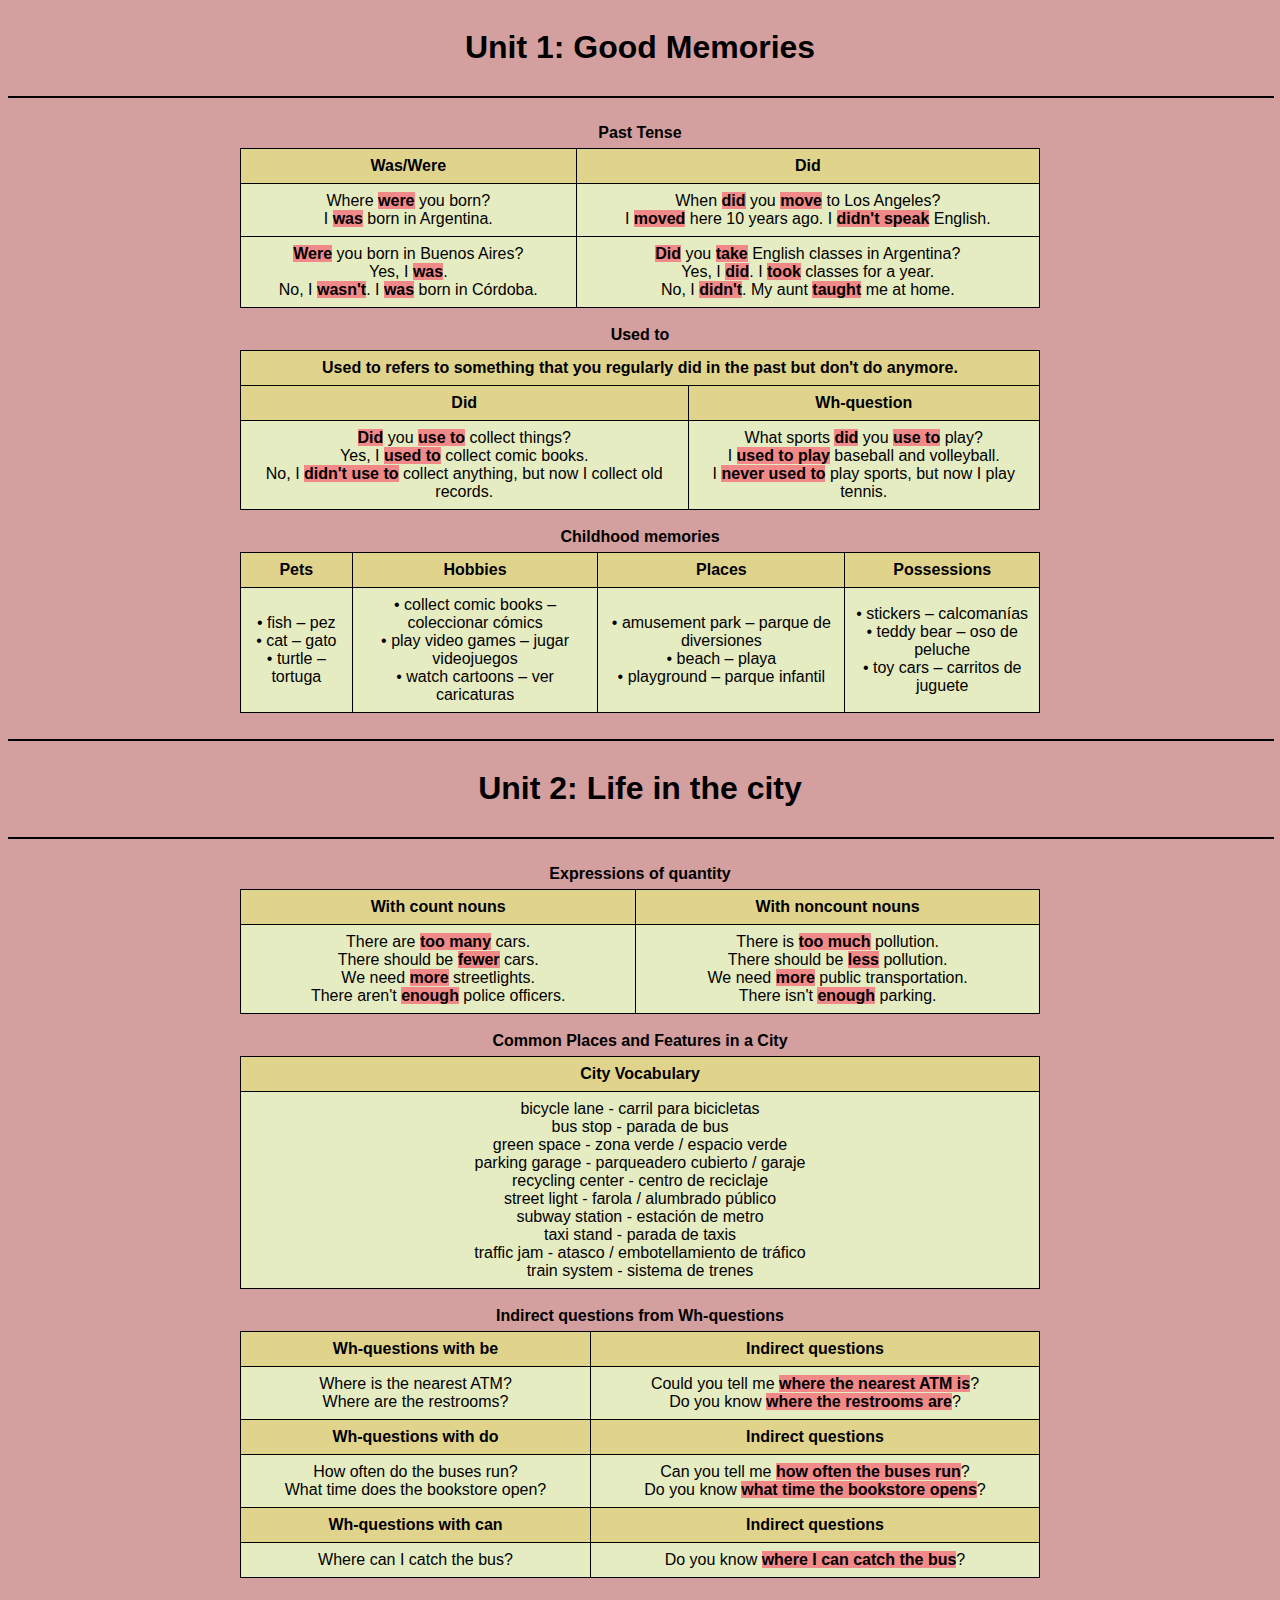
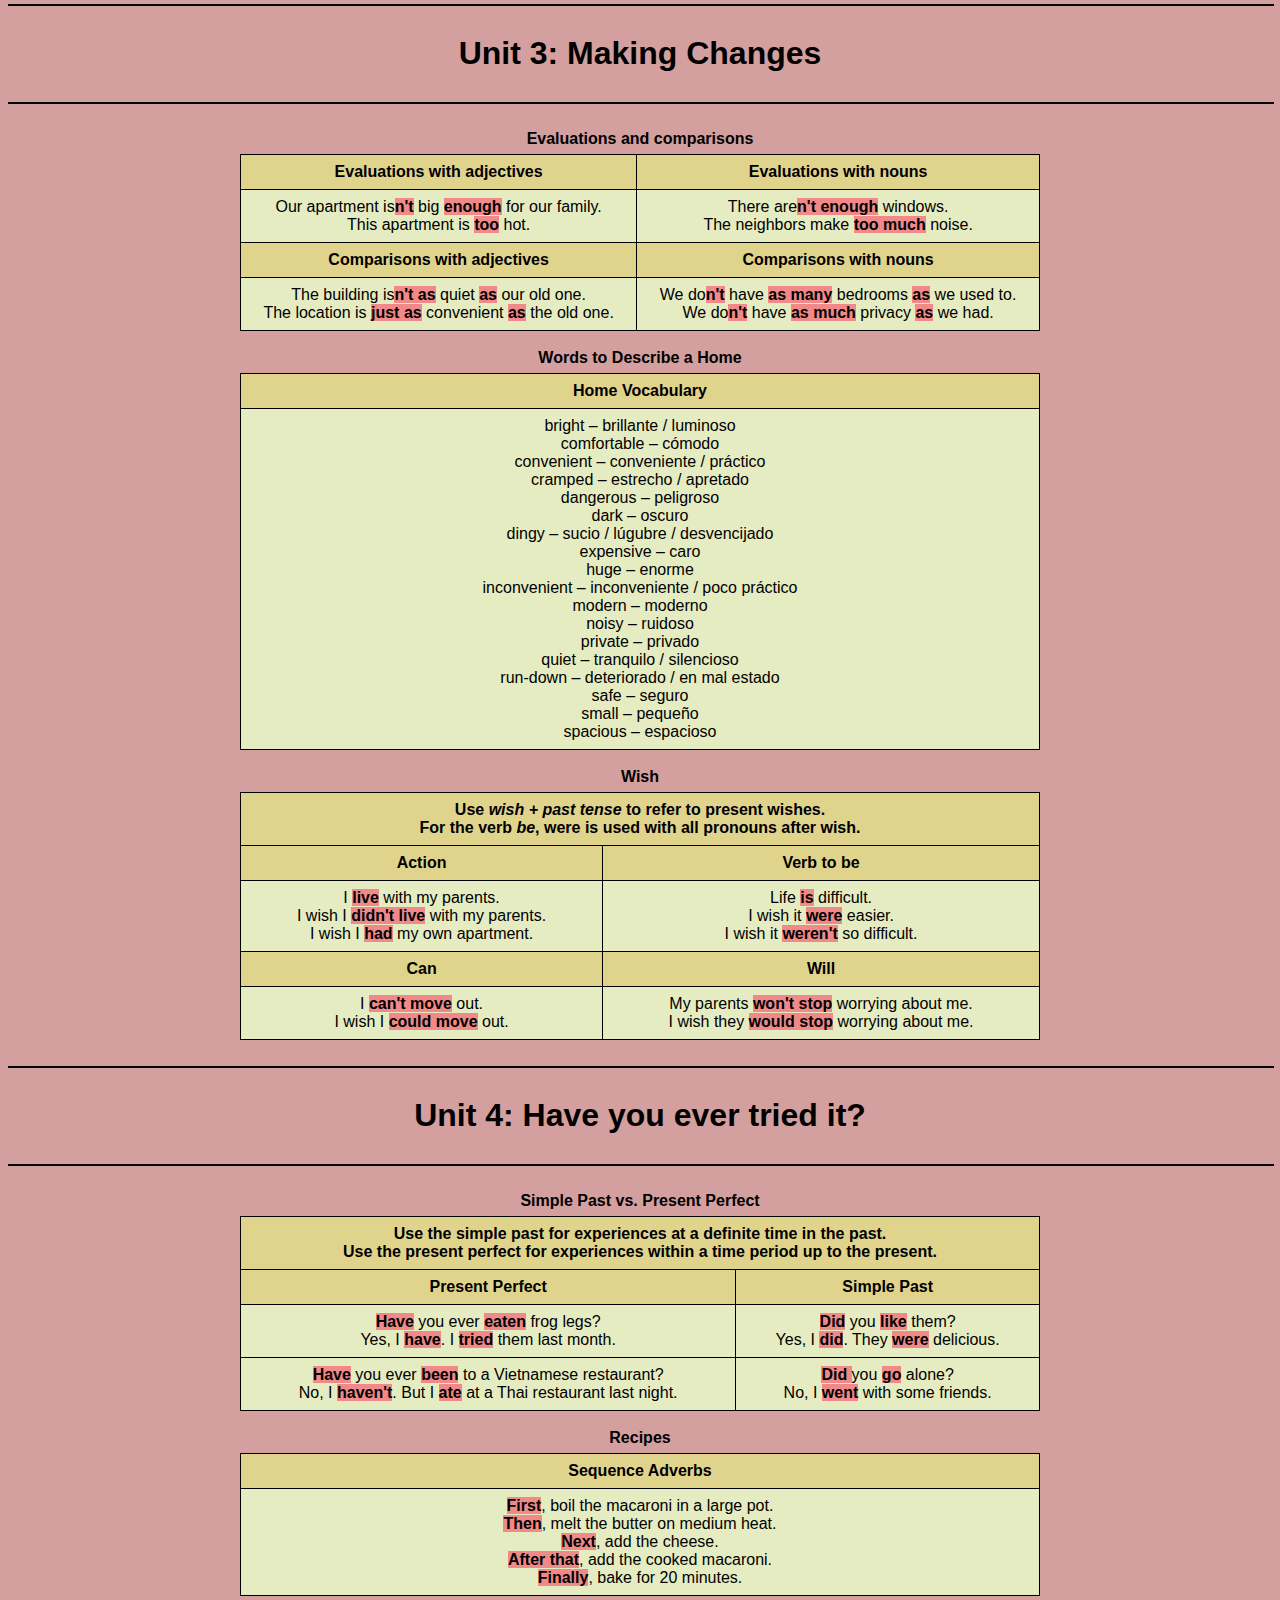
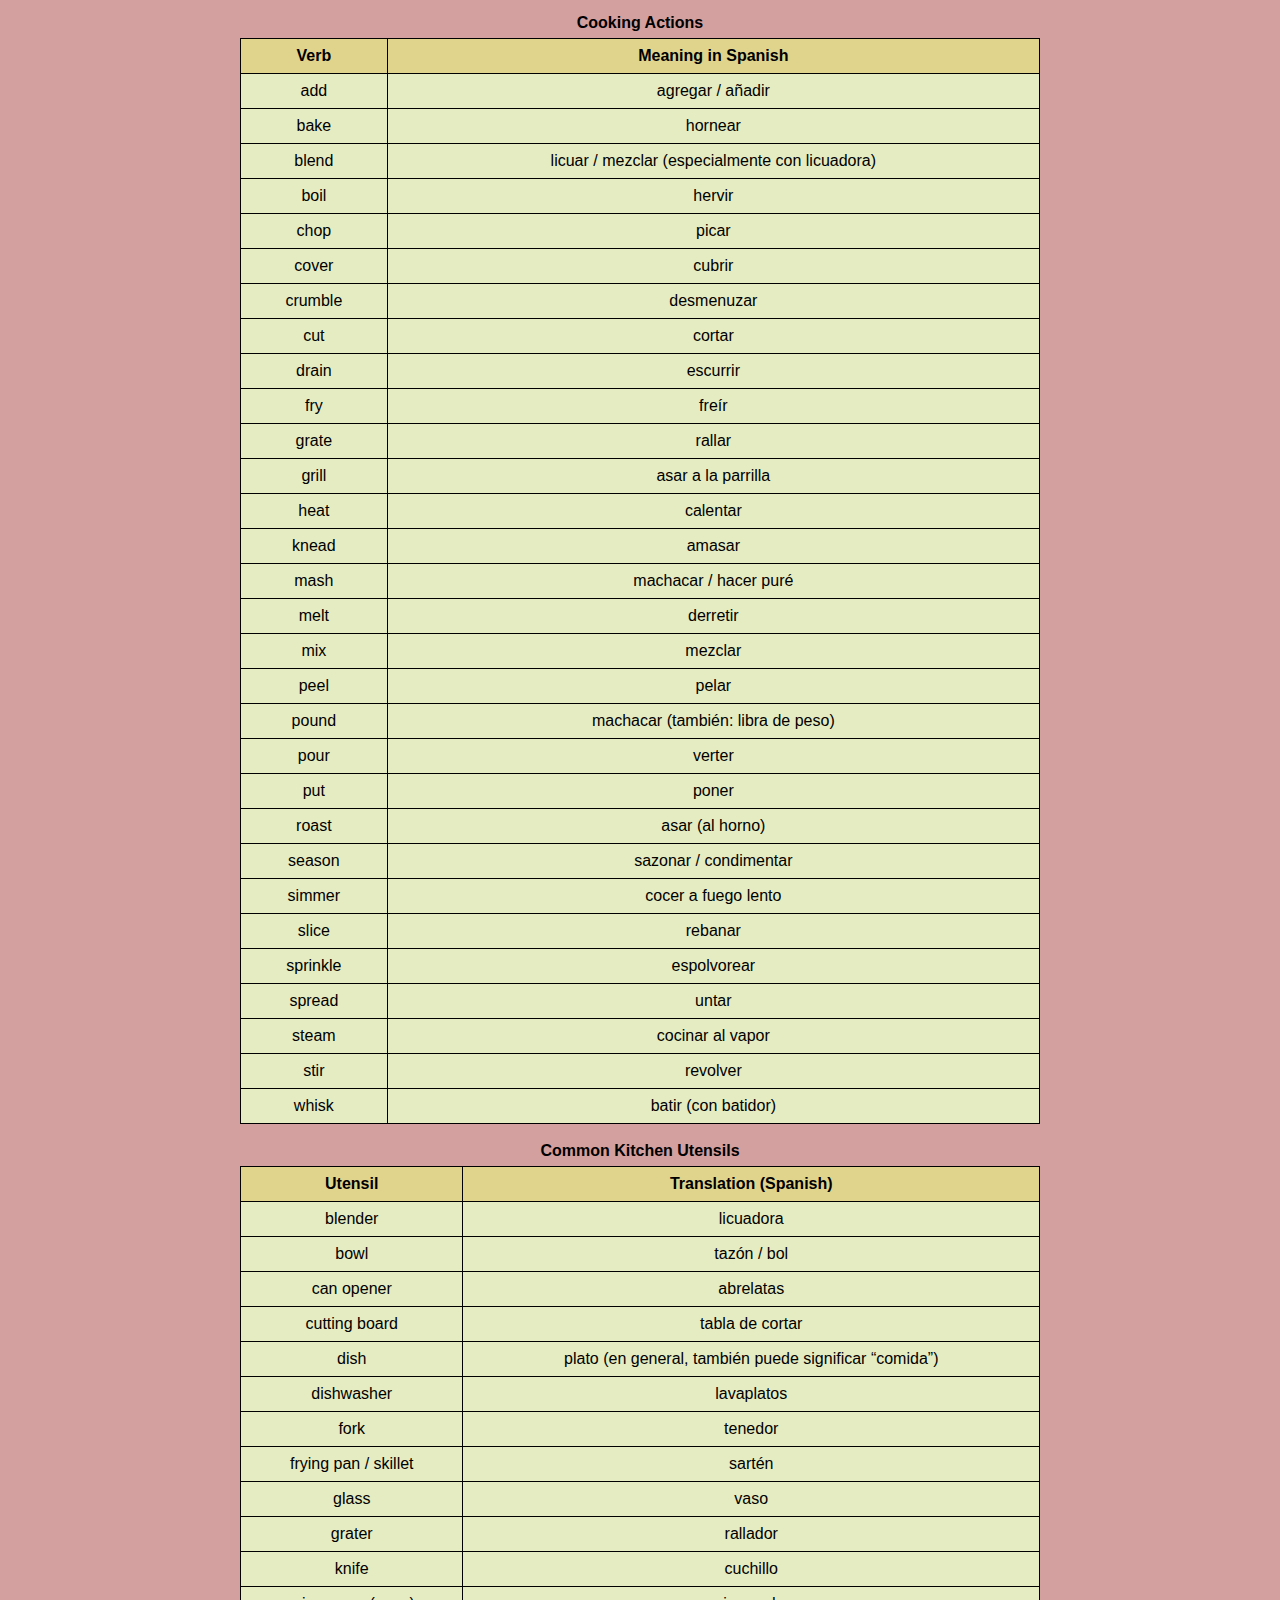
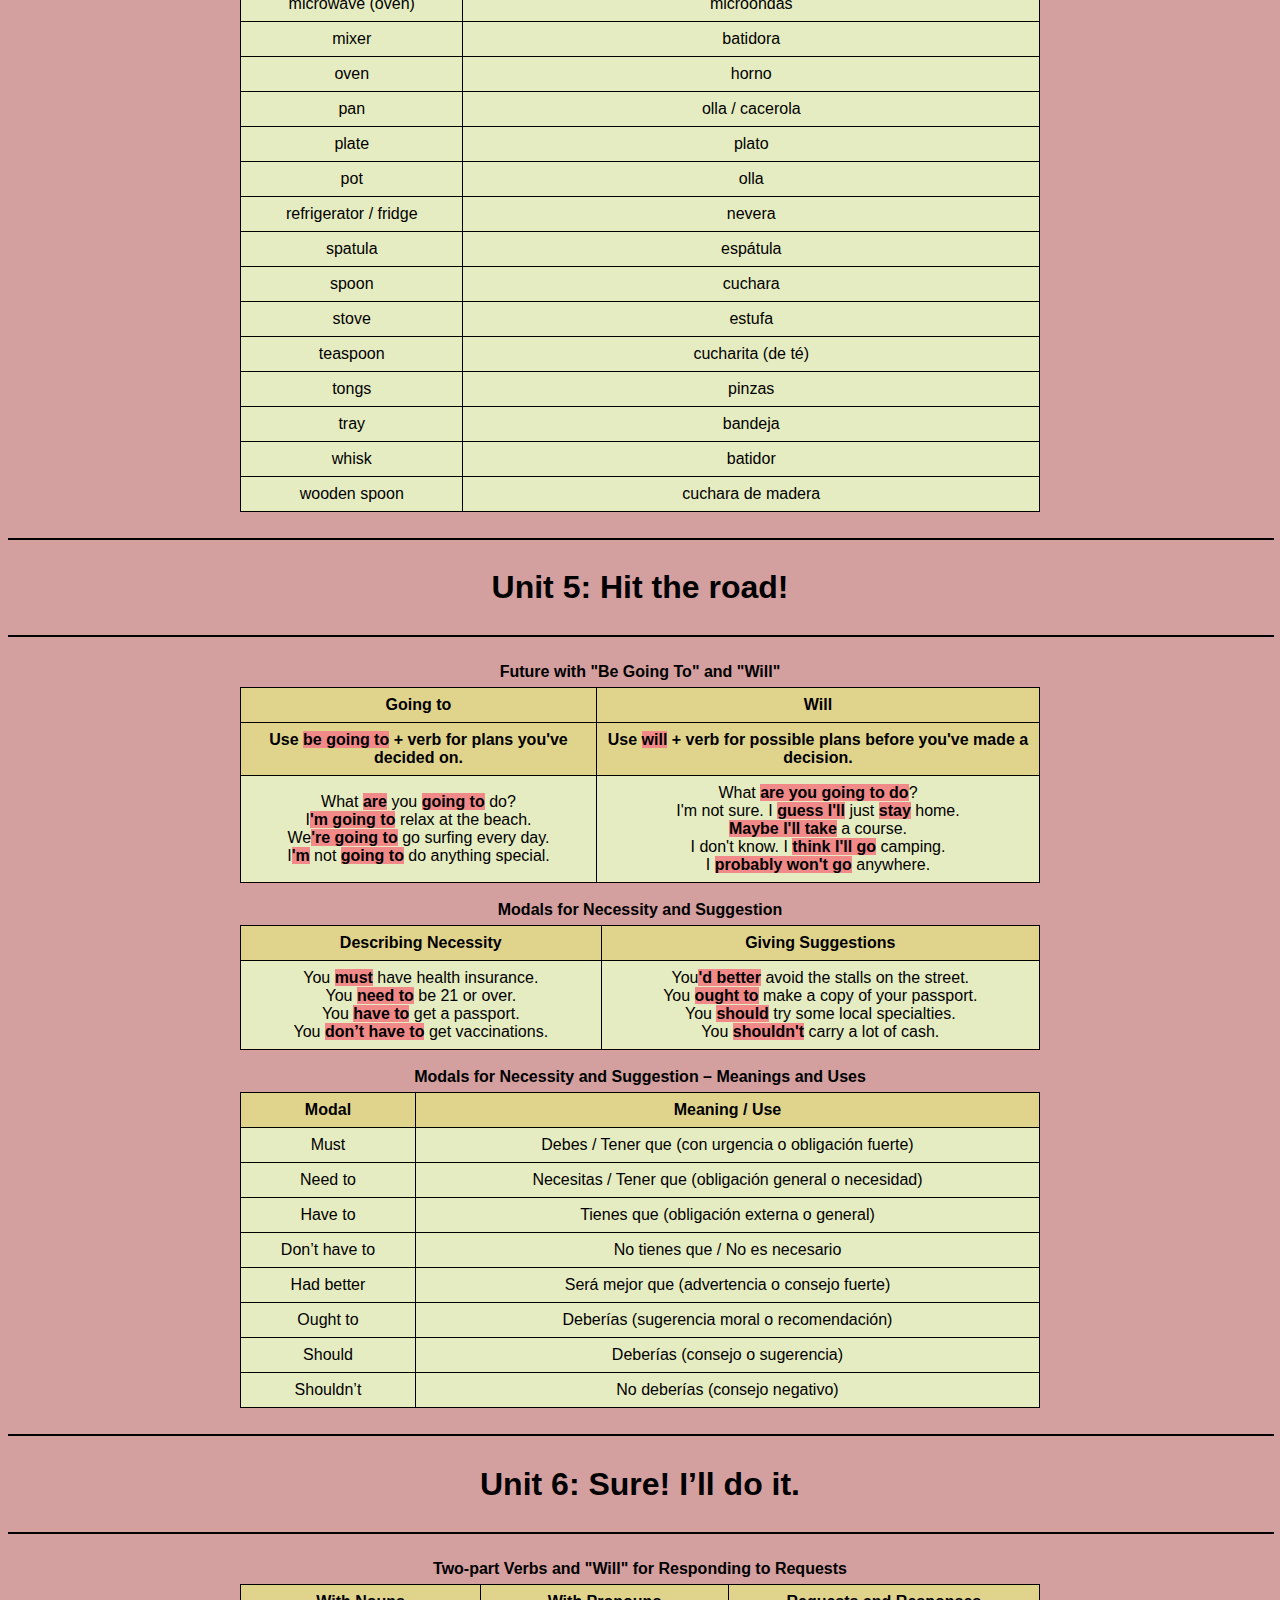
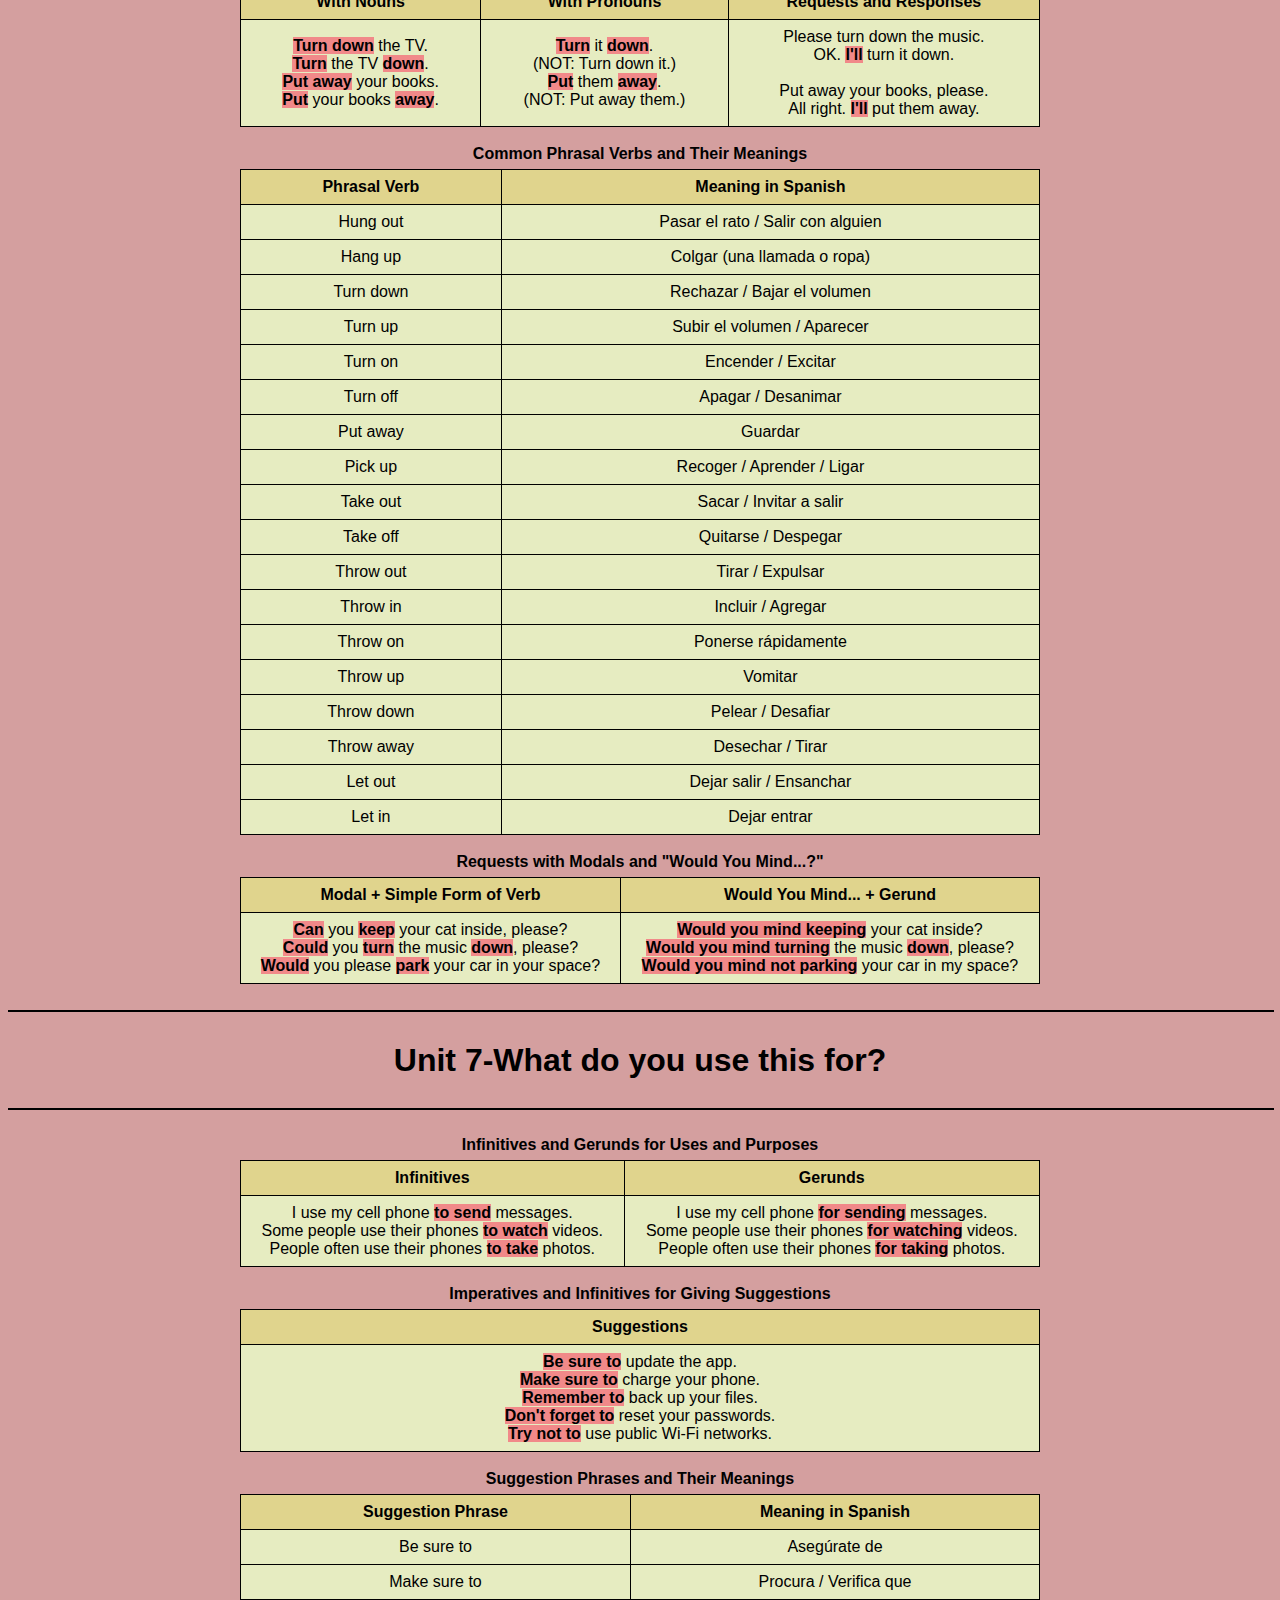
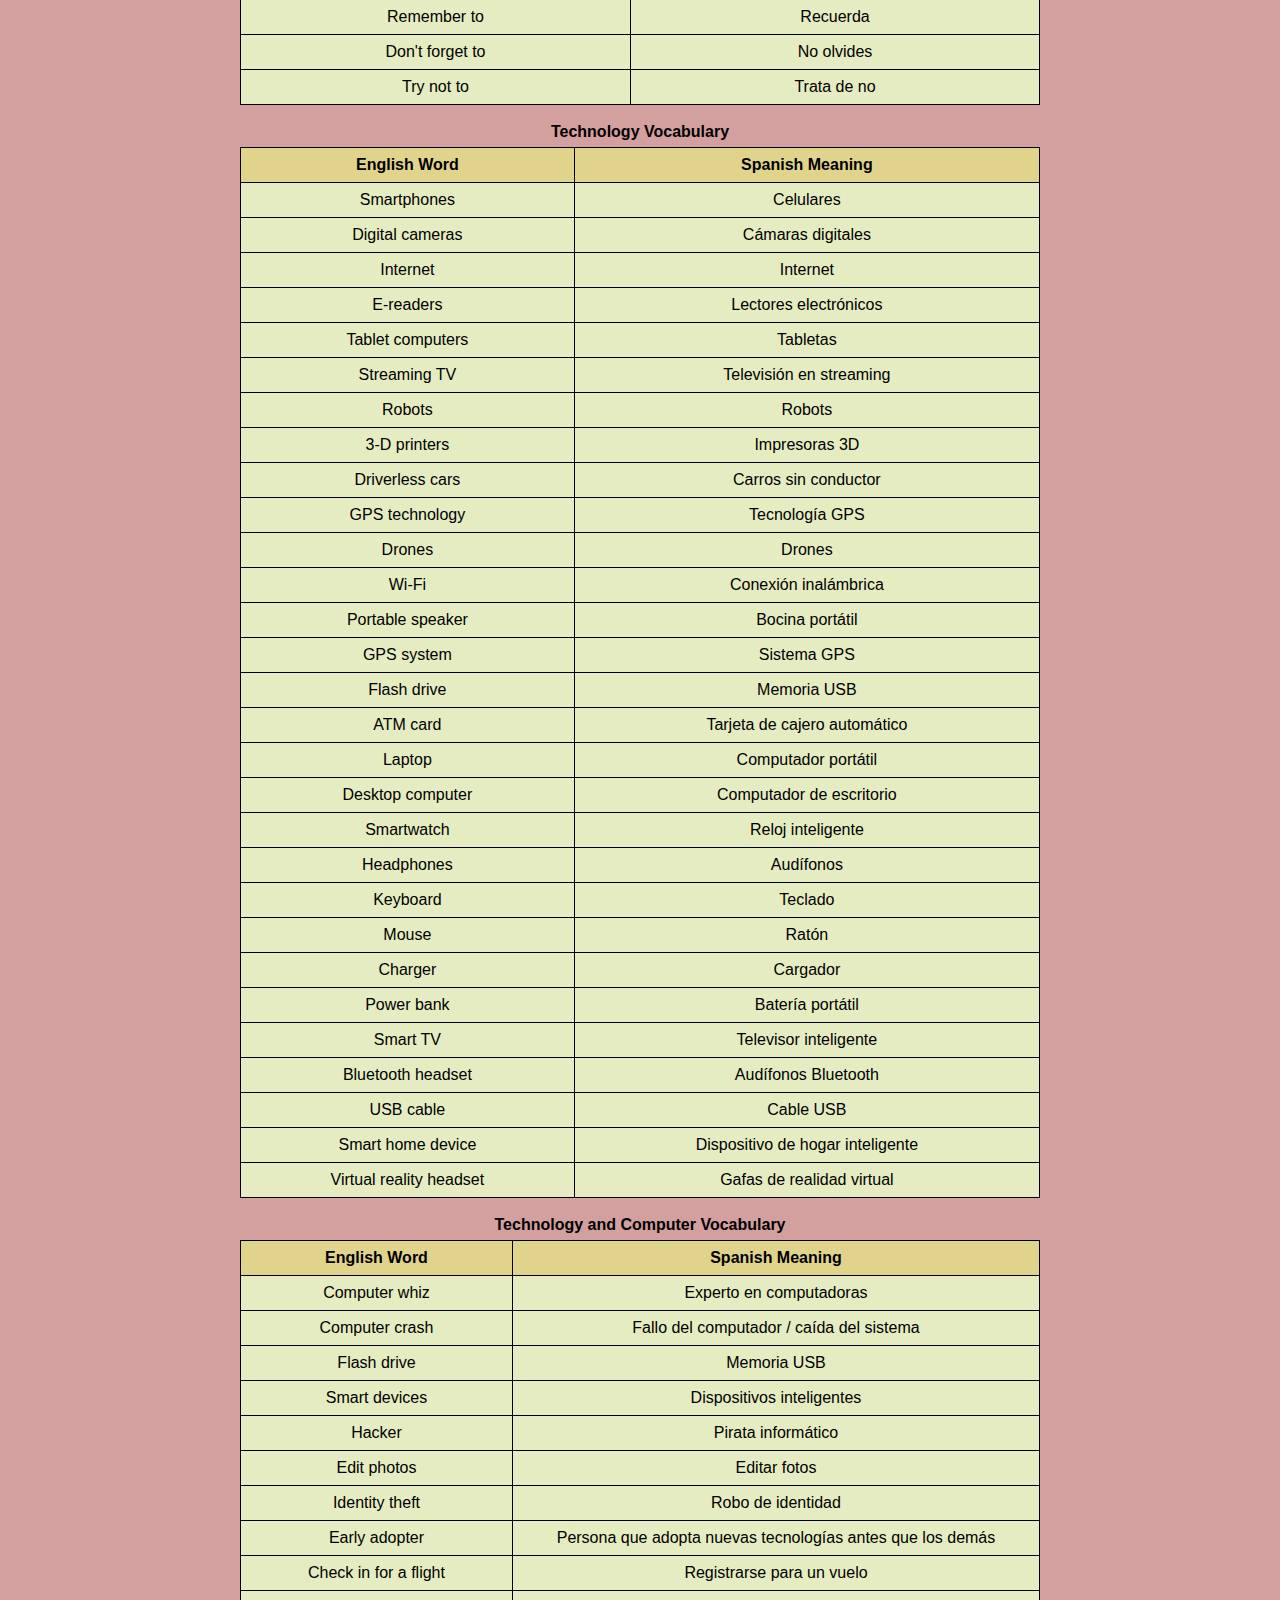
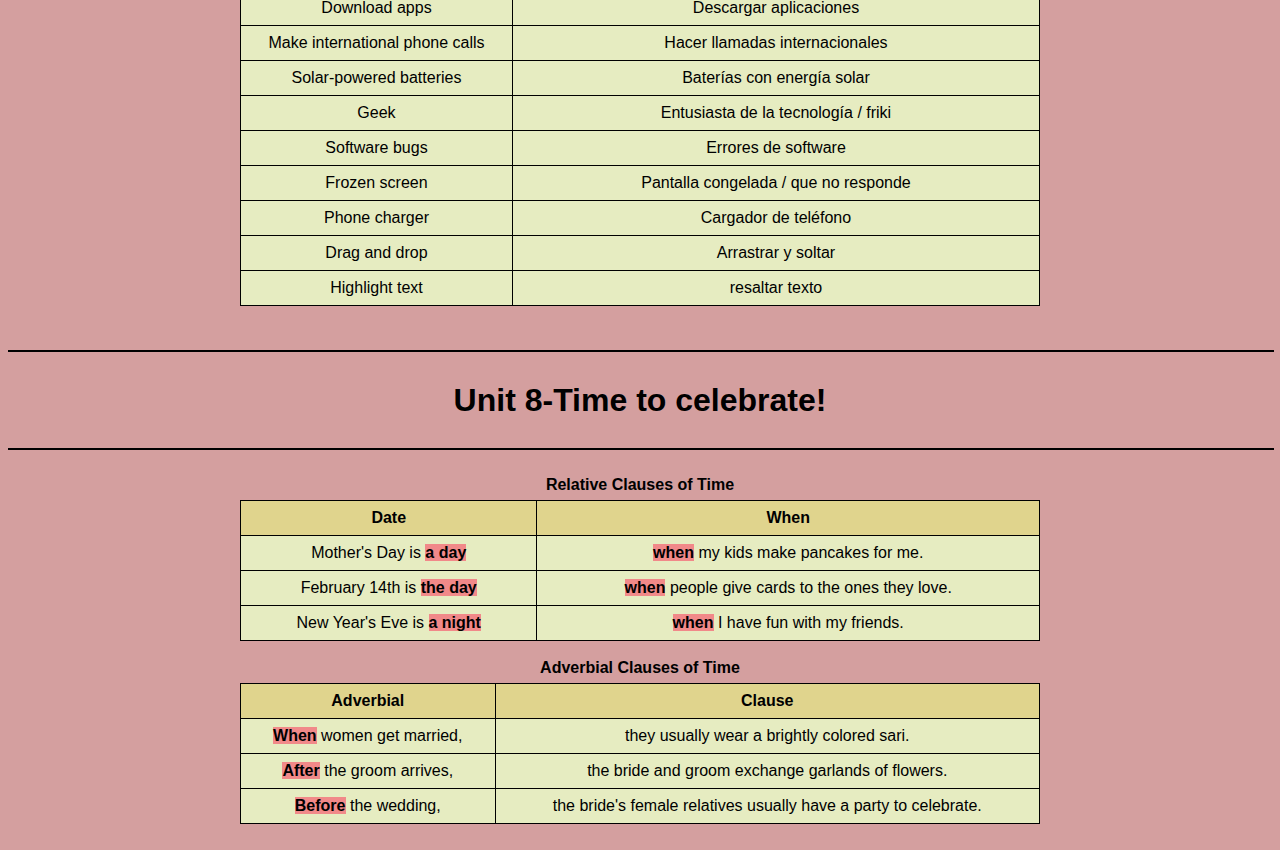
<file: A2.html>
<!DOCTYPE html>
<html lang="en">
<head>
    <meta charset="UTF-8">
    <meta name="viewport" content="width=device-width, initial-scale=1.0">
    <link rel="stylesheet" href="style.css">
    <title>English A2</title>
</head>
<body>
    <h1>Unit 1: Good Memories</h1>
    <hr>
    <br>
    <table>
  <caption>Past Tense</caption>
  <thead>
    <tr>
      <th>Was/Were</th>
      <th>Did</th>
    </tr>
  </thead>
  <tbody>
    <tr>
      <td>
        Where <span class="highlight">were</span> you born?<br>
        I <span class="highlight">was</span> born in Argentina.
      </td>
      <td>
        When <span class="highlight">did</span> you <span class="highlight">move</span> to Los Angeles?<br>
        I <span class="highlight">moved</span> here 10 years ago. I <span class="highlight">didn't speak</span> English.
      </td>
    </tr>
    <tr>
      <td>
        <span class="highlight">Were</span> you born in Buenos Aires?<br>
        Yes, I <span class="highlight">was</span>.<br>
        No, I <span class="highlight">wasn't</span>. I <span class="highlight">was</span> born in Córdoba.
      </td>
      <td>
        <span class="highlight">Did</span> you <span class="highlight">take</span> English classes in Argentina?<br>
        Yes, I <span class="highlight">did</span>. I <span class="highlight">took</span> classes for a year.<br>
        No, I <span class="highlight">didn't</span>. My aunt <span class="highlight">taught</span> me at home.
      </td>
    </tr>
  </tbody>
</table>
<br>
<table>
  <caption>Used to</caption>
  <thead>
    <tr>
        <th colspan="2">Used to refers to something that you regularly did in the past but don't do anymore.</th>
    </tr>
    <tr>
      <th>Did</th>
      <th>Wh-question</th>
    </tr>
  </thead>
  <tbody>
    <tr>
      <td>
        <span class="highlight">Did</span> you <span class="highlight">use to</span> collect things?<br>
        Yes, I <span class="highlight">used to</span> collect comic books.<br>
        No, I <span class="highlight">didn't use to</span> collect anything, but now I collect old records.
      </td>
      <td>
        What sports <span class="highlight">did</span> you <span class="highlight">use to</span> play?<br>
        I <span class="highlight">used to play</span> baseball and volleyball.<br>
        I <span class="highlight">never used to</span> play sports, but now I play tennis.
      </td>
    </tr>
  </tbody>
</table>
<br>
<table>
  <caption>Childhood memories</caption>
  <thead>
    <tr>
      <th>Pets</th>
      <th>Hobbies</th>
      <th>Places</th>
      <th>Possessions</th>
    </tr>
  </thead>
  <tbody>
    <tr>
      <td>
        • fish – pez<br>
        • cat – gato<br>
        • turtle – tortuga
      </td>
      <td>
        • collect comic books – coleccionar cómics<br>
        • play video games – jugar videojuegos<br>
        • watch cartoons – ver caricaturas
      </td>
      <td>
        • amusement park – parque de diversiones<br>
        • beach – playa<br>
        • playground – parque infantil
      </td>
      <td>
        • stickers – calcomanías<br>
        • teddy bear – oso de peluche<br>
        • toy cars – carritos de juguete
      </td>
    </tr>
  </tbody>
</table>
<br>
<hr>
<h1>Unit 2: Life in the city</h1>
<hr>
<br>
<table>
  <caption>Expressions of quantity</caption>
  <thead>
    <tr>
      <th>With count nouns</th>
      <th>With noncount nouns</th>
    </tr>
  </thead>
  <tbody>
    <tr>
      <td>
        There are <span class="highlight">too many</span> cars.<br>
        There should be <span class="highlight">fewer</span> cars.<br>
        We need <span class="highlight">more</span> streetlights.<br>
        There aren't <span class="highlight">enough</span> police officers.
      </td>
      <td>
        There is <span class="highlight">too much</span> pollution.<br>
        There should be <span class="highlight">less</span> pollution.<br>
        We need <span class="highlight">more</span> public transportation.<br>
        There isn't <span class="highlight">enough</span> parking.
      </td>
    </tr>
  </tbody>
</table>
<br>
<table>
  <caption>Common Places and Features in a City</caption>
  <thead>
    <tr>
      <th>City Vocabulary</th>
    </tr>
  </thead>
  <tbody>
    <tr>
      <td >
        bicycle lane - carril para bicicletas<br>
        bus stop - parada de bus<br>
        green space - zona verde / espacio verde<br>
        parking garage - parqueadero cubierto / garaje<br>
        recycling center - centro de reciclaje<br>
        street light - farola / alumbrado público<br>
        subway station - estación de metro<br>
        taxi stand - parada de taxis<br>
        traffic jam - atasco / embotellamiento de tráfico<br>
        train system - sistema de trenes
      </td>
    </tr>
  </tbody>
</table>
<br>
<table>
  <caption>Indirect questions from Wh-questions</caption>
  <thead>
    <tr>
      <th>Wh-questions with be</th>
      <th>Indirect questions</th>
    </tr>
  </thead>
  <tbody>
    <tr>
      <td>
        Where is the nearest ATM?<br>
        Where are the restrooms?
      </td>
      <td>
        Could you tell me <span class="highlight">where the nearest ATM is</span>?<br>
        Do you know <span class="highlight">where the restrooms are</span>?
      </td>
    </tr>
  </tbody>
  <thead>
    <tr>
      <th>Wh-questions with do</th>
      <th>Indirect questions</th>
    </tr>
  </thead>
  <tbody>
    <tr>
      <td>
        How often do the buses run?<br>
        What time does the bookstore open?
      </td>
      <td>
        Can you tell me <span class="highlight">how often the buses run</span>?<br>
        Do you know <span class="highlight">what time the bookstore opens</span>?
      </td>
    </tr>
  </tbody>
  <thead>
    <tr>
      <th>Wh-questions with can</th>
      <th>Indirect questions</th>
    </tr>
  </thead>
  <tbody>
    <tr>
      <td>
        Where can I catch the bus?
      </td>
      <td>
        Do you know <span class="highlight">where I can catch the bus</span>?
      </td>
    </tr>
  </tbody>
</table>
<br>
<hr>
<h1>Unit 3: Making Changes</h1>
<hr>
<br>
<table>
  <caption>Evaluations and comparisons</caption>
  <thead>
    <tr>
      <th>Evaluations with adjectives</th>
      <th>Evaluations with nouns</th>
    </tr>
  </thead>
  <tbody>
    <tr>
      <td>
        Our apartment is<span class="highlight">n't</span> big <span class="highlight">enough</span> for our family.<br>
        This apartment is <span class="highlight">too</span> hot.
      </td>
      <td>
        There are<span class="highlight">n't enough</span> windows.<br>
        The neighbors make <span class="highlight">too much</span> noise.
      </td>
    </tr>
  </tbody>
  <thead>
    <tr>
      <th>Comparisons with adjectives</th>
      <th>Comparisons with nouns</th>
    </tr>
  </thead>
  <tbody>
    <tr>
      <td>
        The building is<span class="highlight">n't as</span> quiet <span class="highlight">as</span> our old one.<br>
        The location is <span class="highlight">just as</span> convenient <span class="highlight">as</span> the old one.
      </td>
      <td>
        We do<span class="highlight">n't</span> have <span class="highlight">as many</span> bedrooms <span class="highlight">as</span> we used to.<br>
        We do<span class="highlight">n't</span> have <span class="highlight">as much</span> privacy <span class="highlight">as</span> we had.
      </td>
    </tr>
  </tbody>
</table>
<br>
<table>
  <caption>Words to Describe a Home</caption>
  <thead>
    <tr>
      <th>Home Vocabulary</th>
    </tr>
  </thead>
  <tbody>
    <tr>
      <td>
        bright – brillante / luminoso<br>
        comfortable – cómodo<br>
        convenient – conveniente / práctico<br>
        cramped – estrecho / apretado<br>
        dangerous – peligroso<br>
        dark – oscuro<br>
        dingy – sucio / lúgubre / desvencijado<br>
        expensive – caro<br>
        huge – enorme<br>
        inconvenient – inconveniente / poco práctico<br>
        modern – moderno<br>
        noisy – ruidoso<br>
        private – privado<br>
        quiet – tranquilo / silencioso<br>
        run-down – deteriorado / en mal estado<br>
        safe – seguro<br>
        small – pequeño<br>
        spacious – espacioso
      </td>
    </tr>
  </tbody>
</table>
<br>
<table>
  <caption>Wish</caption>
  <thead>
    <tr>
      <th colspan="2">Use <em>wish + past tense</em> to refer to present wishes.<br>
      For the verb <em>be</em>, <strong>were</strong> is used with all pronouns after wish.</th>
    </tr>
    <tr>
      <th>Action</th>
      <th>Verb to be</th>
    </tr>
  </thead>
  <tbody>
    <tr>
      <td>
        I <span class="highlight">live</span> with my parents.<br>
        I wish I <span class="highlight">didn't live</span> with my parents.<br>
        I wish I <span class="highlight">had</span> my own apartment.
      </td>
      <td>
        Life <span class="highlight">is</span> difficult.<br>
        I wish it <span class="highlight">were</span> easier.<br>
        I wish it <span class="highlight">weren't</span> so difficult.
      </td>
    </tr>
  </tbody>
  <thead>
    <tr>
      <th>Can</th>
      <th>Will</th>
    </tr>
  </thead>
  <tbody>
    <tr>
      <td>
        I <span class="highlight">can't move</span> out.<br>
        I wish I <span class="highlight">could move</span> out.
      </td>
      <td>
        My parents <span class="highlight">won't stop</span> worrying about me.<br>
        I wish they <span class="highlight">would stop</span> worrying about me.
      </td>
    </tr>
  </tbody>
</table>
<br>
<hr>
<h1>Unit 4: Have you ever tried it?</h1>
<hr>
<br>
<table>
  <caption>Simple Past vs. Present Perfect</caption>
  <thead>
    <tr>
      <th colspan="2">
        Use the simple past for experiences at a definite time in the past.<br>
        Use the present perfect for experiences within a time period up to the present.
      </th>
    </tr>
    <tr>
      <th>Present Perfect</th>
      <th>Simple Past</th>
    </tr>
  </thead>
  <tbody>
    <tr>
      <td>
        <span class="highlight">Have</span> you ever <span class="highlight">eaten</span> frog legs?<br>
        Yes, I <span class="highlight">have</span>. I <span class="highlight">tried</span> them last month.<br>
      </td>
      <td>
        <span class="highlight">Did</span> you <span class="highlight">like</span> them?<br>
        Yes, I <span class="highlight">did</span>. They <span class="highlight">were</span> delicious.
      </td>
    </tr>
    <tr>
        <td><span class="highlight">Have</span> you ever <span class="highlight">been</span> to a Vietnamese restaurant?<br>
        No, I <span class="highlight">haven't</span>. But I <span class="highlight">ate</span> at a Thai restaurant last night.</td>
        <td><span class="highlight">Did </span>you <span class="highlight">go</span> alone?<br>
        No, I <span class="highlight">went</span> with some friends.</td>
    </tr>
  </tbody>
</table>
<br>
<table>
  <caption>Recipes</caption>
  <thead>
    <tr>
      <th>Sequence Adverbs</th>
    </tr>
  </thead>
  <tbody>
    <tr>
      <td>
        <span class="highlight">First</span>, boil the macaroni in a large pot.<br>
        <span class="highlight">Then</span>, melt the butter on medium heat.<br>
        <span class="highlight">Next</span>, add the cheese.<br>
        <span class="highlight">After that</span>, add the cooked macaroni.<br>
        <span class="highlight">Finally</span>, bake for 20 minutes.
      </td>
    </tr>
  </tbody>
</table>
<br>
<table>
  <caption>Cooking Actions</caption>
  <thead>
    <tr>
      <th>Verb</th>
      <th>Meaning in Spanish</th>
    </tr>
  </thead>
  <tbody>
    <tr><td>add</td><td>agregar / añadir</td></tr>
    <tr><td>bake</td><td>hornear</td></tr>
    <tr><td>blend</td><td>licuar / mezclar (especialmente con licuadora)</td></tr>
    <tr><td>boil</td><td>hervir</td></tr>
    <tr><td>chop</td><td>picar</td></tr>
    <tr><td>cover</td><td>cubrir</td></tr>
    <tr><td>crumble</td><td>desmenuzar</td></tr>
    <tr><td>cut</td><td>cortar</td></tr>
    <tr><td>drain</td><td>escurrir</td></tr>
    <tr><td>fry</td><td>freír</td></tr>
    <tr><td>grate</td><td>rallar</td></tr>
    <tr><td>grill</td><td>asar a la parrilla</td></tr>
    <tr><td>heat</td><td>calentar</td></tr>
    <tr><td>knead</td><td>amasar</td></tr>
    <tr><td>mash</td><td>machacar / hacer puré</td></tr>
    <tr><td>melt</td><td>derretir</td></tr>
    <tr><td>mix</td><td>mezclar</td></tr>
    <tr><td>peel</td><td>pelar</td></tr>
    <tr><td>pound</td><td>machacar (también: libra de peso)</td></tr>
    <tr><td>pour</td><td>verter</td></tr>
    <tr><td>put</td><td>poner</td></tr>
    <tr><td>roast</td><td>asar (al horno)</td></tr>
    <tr><td>season</td><td>sazonar / condimentar</td></tr>
    <tr><td>simmer</td><td>cocer a fuego lento</td></tr>
    <tr><td>slice</td><td>rebanar</td></tr>
    <tr><td>sprinkle</td><td>espolvorear</td></tr>
    <tr><td>spread</td><td>untar</td></tr>
    <tr><td>steam</td><td>cocinar al vapor</td></tr>
    <tr><td>stir</td><td>revolver</td></tr>
    <tr><td>whisk</td><td>batir (con batidor)</td></tr>
  </tbody>
</table>
<br>
<table>
  <caption>Common Kitchen Utensils</caption>
  <thead>
    <tr>
      <th>Utensil</th>
      <th>Translation (Spanish)</th>
    </tr>
  </thead>
  <tbody>
    <tr><td>blender</td><td>licuadora</td></tr>
    <tr><td>bowl</td><td>tazón / bol</td></tr>
    <tr><td>can opener</td><td>abrelatas</td></tr>
    <tr><td>cutting board</td><td>tabla de cortar</td></tr>
    <tr><td>dish</td><td>plato (en general, también puede significar “comida”)</td></tr>
    <tr><td>dishwasher</td><td>lavaplatos</td></tr>
    <tr><td>fork</td><td>tenedor</td></tr>
    <tr><td>frying pan / skillet</td><td>sartén</td></tr>
    <tr><td>glass</td><td>vaso</td></tr>
    <tr><td>grater</td><td>rallador</td></tr>
    <tr><td>knife</td><td>cuchillo</td></tr>
    <tr><td>microwave (oven)</td><td>microondas</td></tr>
    <tr><td>mixer</td><td>batidora</td></tr>
    <tr><td>oven</td><td>horno</td></tr>
    <tr><td>pan</td><td>olla / cacerola</td></tr>
    <tr><td>plate</td><td>plato</td></tr>
    <tr><td>pot</td><td>olla</td></tr>
    <tr><td>refrigerator / fridge</td><td>nevera</td></tr>
    <tr><td>spatula</td><td>espátula</td></tr>
    <tr><td>spoon</td><td>cuchara</td></tr>
    <tr><td>stove</td><td>estufa</td></tr>
    <tr><td>teaspoon</td><td>cucharita (de té)</td></tr>
    <tr><td>tongs</td><td>pinzas</td></tr>
    <tr><td>tray</td><td>bandeja</td></tr>
    <tr><td>whisk</td><td>batidor</td></tr>
    <tr><td>wooden spoon</td><td>cuchara de madera</td></tr>
  </tbody>
</table>
<br>
<hr>
<h1>Unit 5: Hit the road!</h1>
<hr>
<br>
<table>
  <caption>Future with "Be Going To" and "Will"</caption>
  <thead>
    <tr>
      <th>Going to</th>
      <th>Will</th>
    </tr>
    <tr>
        <th>Use <span class="highlight">be going to</span> + verb for plans you've decided on.</th>
        <th>Use <span class="highlight">will</span> + verb for possible plans before you've made a decision.</th>
    </tr>
  </thead>
  <tbody>
    <tr>
      <td>
        What <span class="highlight">are</span> you <span class="highlight">going to</span> do?<br>
        I<span class="highlight">'m going to</span> relax at the beach.<br>
        We<span class="highlight">'re going to</span> go surfing every day.<br>
        I<span class="highlight">'m</span> not <span class="highlight">going to</span> do anything special.
      </td>
      <td>
        What <span class="highlight">are you going to do</span>?<br>
        I'm not sure. I <span class="highlight">guess I'll</span> just <span class="highlight">stay</span> home.<br>
        <span class="highlight">Maybe I'll take</span> a course.<br>
        I don't know. I <span class="highlight">think I'll go</span> camping.<br>
        I <span class="highlight">probably won't go</span> anywhere.
      </td>
    </tr>
  </tbody>
</table>
<br>
<table>
  <caption>Modals for Necessity and Suggestion</caption>
  <thead>
    <tr>
      <th>Describing Necessity</th>
      <th>Giving Suggestions</th>
    </tr>
  </thead>
  <tbody>
    <tr>
      <td>
        You <span class="highlight">must</span> have health insurance.<br>
        You <span class="highlight">need to</span> be 21 or over.<br>
        You <span class="highlight">have to</span> get a passport.<br>
        You <span class="highlight">don’t have to</span> get vaccinations.
      </td>
      <td>
        You<span class="highlight">'d better</span> avoid the stalls on the street.<br>
        You <span class="highlight">ought to</span> make a copy of your passport.<br>
        You <span class="highlight">should</span> try some local specialties.<br>
        You <span class="highlight">shouldn't</span> carry a lot of cash.
      </td>
    </tr>
  </tbody>
</table>
<br>
<table>
  <caption>Modals for Necessity and Suggestion – Meanings and Uses</caption>
  <thead>
    <tr>
      <th>Modal</th>
      <th>Meaning / Use</th>
    </tr>
  </thead>
  <tbody>
    <tr>
      <td>Must</td>
      <td>Debes / Tener que (con urgencia o obligación fuerte)</td>
    </tr>
    <tr>
      <td>Need to</td>
      <td>Necesitas / Tener que (obligación general o necesidad)</td>
    </tr>
    <tr>
      <td>Have to</td>
      <td>Tienes que (obligación externa o general)</td>
    </tr>
    <tr>
      <td>Don’t have to</td>
      <td>No tienes que / No es necesario</td>
    </tr>
    <tr>
      <td>Had better</td>
      <td>Será mejor que (advertencia o consejo fuerte)</td>
    </tr>
    <tr>
      <td>Ought to</td>
      <td>Deberías (sugerencia moral o recomendación)</td>
    </tr>
    <tr>
      <td>Should</td>
      <td>Deberías (consejo o sugerencia)</td>
    </tr>
    <tr>
      <td>Shouldn’t</td>
      <td>No deberías (consejo negativo)</td>
    </tr>
  </tbody>
</table>
<br>
<hr>
<h1>Unit 6: Sure! I’ll do it.</h1>
<hr>
<br>
<table>
  <caption>Two-part Verbs and "Will" for Responding to Requests</caption>
  <thead>
    <tr>
      <th>With Nouns</th>
      <th>With Pronouns</th>
      <th>Requests and Responses</th>
    </tr>
  </thead>
  <tbody>
    <tr>
      <td>
        <span class="highlight">Turn down</span> the TV.<br>
        <span class="highlight">Turn</span> the TV <span class="highlight">down</span>.<br>
        <span class="highlight">Put away</span> your books.<br>
        <span class="highlight">Put</span> your books <span class="highlight">away</span>.
      </td>
      <td>
        <span class="highlight">Turn</span> it <span class="highlight">down</span>.<br>
        (NOT: Turn down it.)<br>
        <span class="highlight">Put</span> them <span class="highlight">away</span>.<br>
        (NOT: Put away them.)
      </td>
      <td>
        Please turn down the music.<br>
        OK. <span class="highlight">I'll</span> turn it down.<br><br>
        Put away your books, please.<br>
        All right. <span class="highlight">I'll</span> put them away.
      </td>
    </tr>
  </tbody>
</table>
<br>
<table>
  <caption>Common Phrasal Verbs and Their Meanings</caption>
  <thead>
    <tr>
      <th>Phrasal Verb</th>
      <th>Meaning in Spanish</th>
    </tr>
  </thead>
  <tbody>
    <tr><td>Hung out</td><td>Pasar el rato / Salir con alguien</td></tr>
    <tr><td>Hang up</td><td>Colgar (una llamada o ropa)</td></tr>
    <tr><td>Turn down</td><td>Rechazar / Bajar el volumen</td></tr>
    <tr><td>Turn up</td><td>Subir el volumen / Aparecer</td></tr>
    <tr><td>Turn on</td><td>Encender / Excitar</td></tr>
    <tr><td>Turn off</td><td>Apagar / Desanimar</td></tr>
    <tr><td>Put away</td><td>Guardar</td></tr>
    <tr><td>Pick up</td><td>Recoger / Aprender / Ligar</td></tr>
    <tr><td>Take out</td><td>Sacar / Invitar a salir</td></tr>
    <tr><td>Take off</td><td>Quitarse / Despegar</td></tr>
    <tr><td>Throw out</td><td>Tirar / Expulsar</td></tr>
    <tr><td>Throw in</td><td>Incluir / Agregar</td></tr>
    <tr><td>Throw on</td><td>Ponerse rápidamente</td></tr>
    <tr><td>Throw up</td><td>Vomitar</td></tr>
    <tr><td>Throw down</td><td>Pelear / Desafiar</td></tr>
    <tr><td>Throw away</td><td>Desechar / Tirar</td></tr>
    <tr><td>Let out</td><td>Dejar salir / Ensanchar</td></tr>
    <tr><td>Let in</td><td>Dejar entrar</td></tr>
  </tbody>
</table>
<br>
<table>
  <caption>Requests with Modals and "Would You Mind...?"</caption>
  <thead>
    <tr>
      <th>Modal + Simple Form of Verb</th>
      <th>Would You Mind... + Gerund</th>
    </tr>
  </thead>
  <tbody>
    <tr>
      <td>
        <span class="highlight">Can</span> you <span class="highlight">keep</span> your cat inside, please?<br>
        <span class="highlight">Could</span> you <span class="highlight">turn</span> the music <span class="highlight">down</span>, please?<br>
        <span class="highlight">Would</span> you please <span class="highlight">park</span> your car in your space?
      </td>
      <td>
        <span class="highlight">Would you mind keeping</span> your cat inside?<br>
        <span class="highlight">Would you mind turning</span> the music <span class="highlight">down</span>, please?<br>
        <span class="highlight">Would you mind not parking</span> your car in my space?
      </td>
    </tr>
  </tbody>
</table>
<br>
<hr>
<h1>Unit 7-What do you use this for?</h1>
<hr>
<br>
<table>
  <caption>Infinitives and Gerunds for Uses and Purposes</caption>
  <thead>
    <tr>
      <th>Infinitives</th>
      <th>Gerunds</th>
    </tr>
  </thead>
  <tbody>
    <tr>
      <td>
        I use my cell phone <span class="highlight">to send</span> messages.<br>
        Some people use their phones <span class="highlight">to watch</span> videos.<br>
        People often use their phones <span class="highlight">to take</span> photos.
      </td>
      <td>
        I use my cell phone <span class="highlight">for sending</span> messages.<br>
        Some people use their phones <span class="highlight">for watching</span> videos.<br>
        People often use their phones <span class="highlight">for taking</span> photos.
      </td>
    </tr>
  </tbody>
</table>
<br>
<table>
  <caption>Imperatives and Infinitives for Giving Suggestions</caption>
  <thead>
    <tr>
      <th>Suggestions</th>
    </tr>
  </thead>
  <tbody>
    <tr>
      <td>
        <span class="highlight">Be sure to</span> update the app.<br>
        <span class="highlight">Make sure to</span> charge your phone.<br>
        <span class="highlight">Remember to</span> back up your files.<br>
        <span class="highlight">Don't forget to</span> reset your passwords.<br>
        <span class="highlight">Try not to</span> use public Wi-Fi networks.
      </td>
    </tr>
  </tbody>
</table>
<br>
<table>
  <caption>Suggestion Phrases and Their Meanings</caption>
  <thead>
    <tr>
      <th>Suggestion Phrase</th>
      <th>Meaning in Spanish</th>
    </tr>
  </thead>
  <tbody>
    <tr>
      <td>Be sure to</td>
      <td>Asegúrate de</td>
    </tr>
    <tr>
      <td>Make sure to</td>
      <td>Procura / Verifica que</td>
    </tr>
    <tr>
      <td>Remember to</td>
      <td>Recuerda</td>
    </tr>
    <tr>
      <td>Don't forget to</td>
      <td>No olvides</td>
    </tr>
    <tr>
      <td>Try not to</td>
      <td>Trata de no</td>
    </tr>
  </tbody>
</table>
<br>
<table>
  <caption>Technology Vocabulary</caption>
  <thead>
    <tr>
      <th>English Word</th>
      <th>Spanish Meaning</th>
    </tr>
  </thead>
  <tbody>
    <tr>
      <td>Smartphones</td>
      <td>Celulares</td>
    </tr>
    <tr>
      <td>Digital cameras</td>
      <td>Cámaras digitales</td>
    </tr>
    <tr>
      <td>Internet</td>
      <td>Internet</td>
    </tr>
    <tr>
      <td>E-readers</td>
      <td>Lectores electrónicos</td>
    </tr>
    <tr>
      <td>Tablet computers</td>
      <td>Tabletas</td>
    </tr>
    <tr>
      <td>Streaming TV</td>
      <td>Televisión en streaming</td>
    </tr>
    <tr>
      <td>Robots</td>
      <td>Robots</td>
    </tr>
    <tr>
      <td>3-D printers</td>
      <td>Impresoras 3D</td>
    </tr>
    <tr>
      <td>Driverless cars</td>
      <td>Carros sin conductor</td>
    </tr>
    <tr>
      <td>GPS technology</td>
      <td>Tecnología GPS</td>
    </tr>
    <tr>
      <td>Drones</td>
      <td>Drones</td>
    </tr>
    <tr>
      <td>Wi-Fi</td>
      <td>Conexión inalámbrica</td>
    </tr>
    <tr>
      <td>Portable speaker</td>
      <td>Bocina portátil</td>
    </tr>
    <tr>
      <td>GPS system</td>
      <td>Sistema GPS</td>
    </tr>
    <tr>
      <td>Flash drive</td>
      <td>Memoria USB</td>
    </tr>
    <tr>
      <td>ATM card</td>
      <td>Tarjeta de cajero automático</td>
    </tr>
    <tr>
      <td>Laptop</td>
      <td>Computador portátil</td>
    </tr>
    <tr>
      <td>Desktop computer</td>
      <td>Computador de escritorio</td>
    </tr>
    <tr>
      <td>Smartwatch</td>
      <td>Reloj inteligente</td>
    </tr>
    <tr>
      <td>Headphones</td>
      <td>Audífonos</td>
    </tr>
    <tr>
      <td>Keyboard</td>
      <td>Teclado</td>
    </tr>
    <tr>
      <td>Mouse</td>
      <td>Ratón</td>
    </tr>
    <tr>
      <td>Charger</td>
      <td>Cargador</td>
    </tr>
    <tr>
      <td>Power bank</td>
      <td>Batería portátil</td>
    </tr>
    <tr>
      <td>Smart TV</td>
      <td>Televisor inteligente</td>
    </tr>
    <tr>
      <td>Bluetooth headset</td>
      <td>Audífonos Bluetooth</td>
    </tr>
    <tr>
      <td>USB cable</td>
      <td>Cable USB</td>
    </tr>
    <tr>
      <td>Smart home device</td>
      <td>Dispositivo de hogar inteligente</td>
    </tr>
    <tr>
      <td>Virtual reality headset</td>
      <td>Gafas de realidad virtual</td>
    </tr>
  </tbody>
</table>
<br>
<table>
  <caption>Technology and Computer Vocabulary</caption>
  <thead>
    <tr>
      <th>English Word</th>
      <th>Spanish Meaning</th>
    </tr>
  </thead>
  <tbody>
    <tr>
      <td>Computer whiz</td>
      <td>Experto en computadoras</td>
    </tr>
    <tr>
      <td>Computer crash</td>
      <td>Fallo del computador / caída del sistema</td>
    </tr>
    <tr>
      <td>Flash drive</td>
      <td>Memoria USB</td>
    </tr>
    <tr>
      <td>Smart devices</td>
      <td>Dispositivos inteligentes</td>
    </tr>
    <tr>
      <td>Hacker</td>
      <td>Pirata informático</td>
    </tr>
    <tr>
      <td>Edit photos</td>
      <td>Editar fotos</td>
    </tr>
    <tr>
      <td>Identity theft</td>
      <td>Robo de identidad</td>
    </tr>
    <tr>
      <td>Early adopter</td>
      <td>Persona que adopta nuevas tecnologías antes que los demás</td>
    </tr>
    <tr>
      <td>Check in for a flight</td>
      <td>Registrarse para un vuelo</td>
    </tr>
    <tr>
      <td>Download apps</td>
      <td>Descargar aplicaciones</td>
    </tr>
    <tr>
      <td>Make international phone calls</td>
      <td>Hacer llamadas internacionales</td>
    </tr>
    <tr>
      <td>Solar-powered batteries</td>
      <td>Baterías con energía solar</td>
    </tr>
    <tr>
      <td>Geek</td>
      <td>Entusiasta de la tecnología / friki</td>
    </tr>
    <tr>
      <td>Software bugs</td>
      <td>Errores de software</td>
    </tr>
    <tr>
      <td>Frozen screen</td>
      <td>Pantalla congelada / que no responde</td>
    </tr>
    <tr>
      <td>Phone charger</td>
      <td>Cargador de teléfono</td>
    </tr>
    <tr>
      <td>Drag and drop</td>
      <td>Arrastrar y soltar</td>
    </tr>
        <tr>
      <td>Highlight text</td>
      <td>resaltar texto</td>
    </tr>
  </tbody>
</table>
<BR></BR>
<hr>
<h1>Unit 8-Time to celebrate!</h1>
<hr>
<br>
<table>
  <caption>Relative Clauses of Time</caption>
  <thead>
    <tr>
      <th>Date</th>
      <th>When</th>
    </tr>
  </thead>
  <tbody>
    <tr>
      <td>Mother's Day is <span class="highlight">a day</span></td>
      <td><span class="highlight">when</span> my kids make pancakes for me.</td>
    </tr>
    <tr>
      <td>February 14th is <span class="highlight">the day</span></td>
      <td><span class="highlight">when</span> people give cards to the ones they love.</td>
    </tr>
    <tr>
      <td>New Year's Eve is <span class="highlight">a night</span></td>
      <td><span class="highlight">when</span> I have fun with my friends.</td>
    </tr>
  </tbody>
</table>
<br>
<table>
  <caption>Adverbial Clauses of Time</caption>
  <thead>
    <tr>
      <th>Adverbial</th>
      <th>Clause</th>
    </tr>
  </thead>
  <tbody>
    <tr>
      <td><span class="highlight">When</span> women get married,</td>
      <td>they usually wear a brightly colored sari.</td>
    </tr>
    <tr>
      <td><span class="highlight">After</span> the groom arrives,</td>
      <td>the bride and groom exchange garlands of flowers.</td>
    </tr>
    <tr>
      <td><span class="highlight">Before</span> the wedding,</td>
      <td>the bride's female relatives usually have a party to celebrate.</td>
    </tr>
  </tbody>
</table>
<br>
</body>
</html>
</file>
<file: style.css>
body{
 background-color: rgb(212, 159, 159);
 display: flex;
 justify-content: center;
 flex-direction: column;
 align-items: center;
}
h1, h2, h3, h4, caption{
    font-family: Arial, Helvetica, sans-serif;
}
caption {
      caption-side: top;
      text-align: center;
      font-weight: bold;
      margin-bottom: 6px;
}
hr{
    border: 0.5px solid black;
      width: 100%;
}
table {
      border-collapse: collapse;
      width: 100%;
      max-width: 800px;
}
th, td {
      border: 1px solid #000000;
      padding: 8px 10px;
      text-align: left;
      vertical-align: middle;
      background: #e6ecc1;
      text-align: center;
      font-family: Arial, Helvetica, sans-serif
}
thead th {
      background: #e0d48d;
}
.highlight {
      font-weight: bold;
      background-color: #f18989;
}
.link {
font-family: Arial, Helvetica, sans-serif;
text-decoration: none;
color: black;
font-weight: bold;
}
.link:hover {
  text-decoration: underline;
}
</file>
